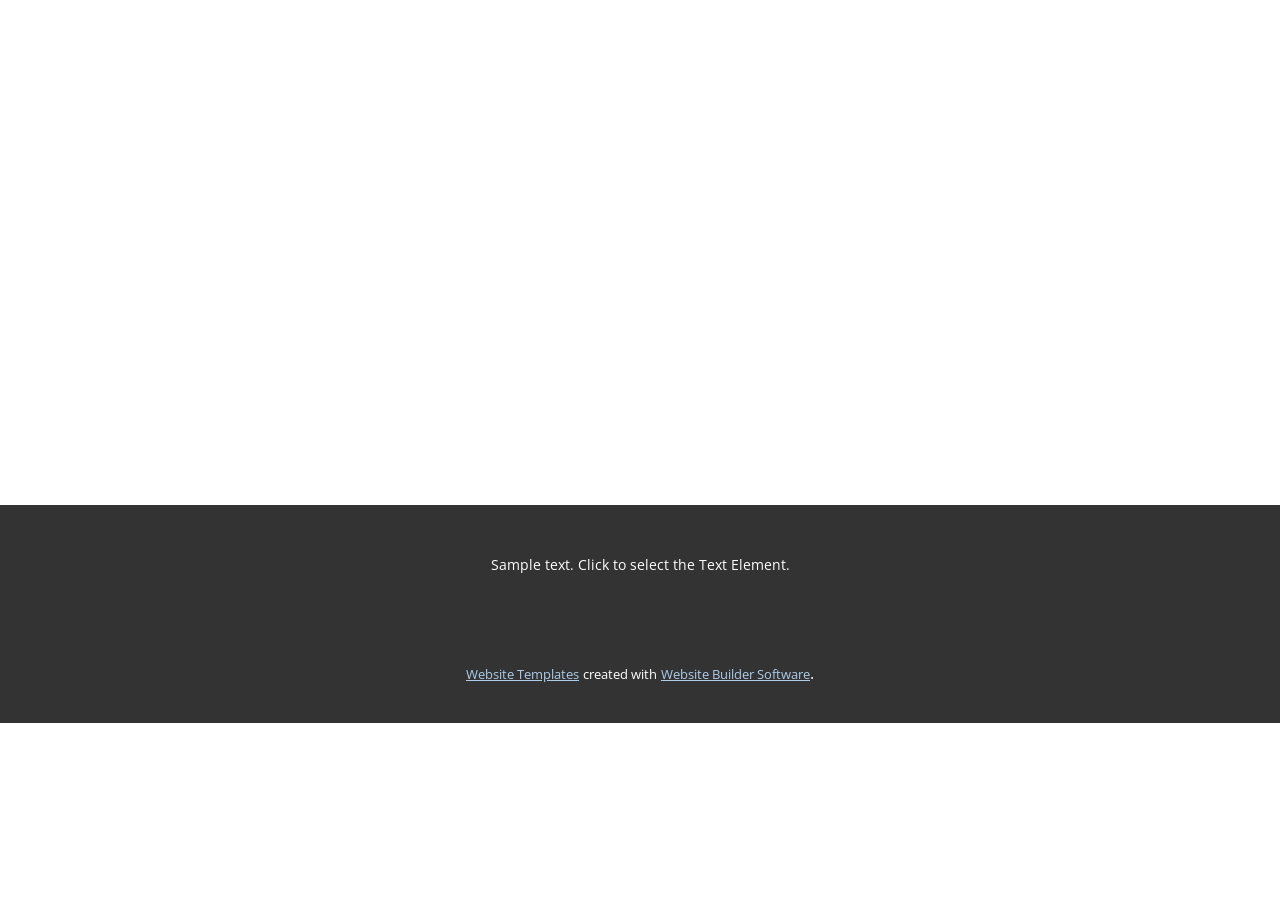
<file: About.html>
<!DOCTYPE html>
<html style="font-size: 16px;" lang="en"><head>
    <meta name="viewport" content="width=device-width, initial-scale=1.0">
    <meta charset="utf-8">
    <meta name="keywords" content="">
    <meta name="description" content="">
    <title>About</title>
    <link rel="stylesheet" href="nicepage.css" media="screen">
<link rel="stylesheet" href="About.css" media="screen">
    <script class="u-script" type="text/javascript" src="jquery.js" defer=""></script>
    <script class="u-script" type="text/javascript" src="nicepage.js" defer=""></script>
    <meta name="generator" content="Nicepage 5.4.4, nicepage.com">
    <link id="u-theme-google-font" rel="stylesheet" href="https://fonts.googleapis.com/css?family=Roboto:100,100i,300,300i,400,400i,500,500i,700,700i,900,900i|Open+Sans:300,300i,400,400i,500,500i,600,600i,700,700i,800,800i">
    
    
    <script type="application/ld+json">{
		"@context": "http://schema.org",
		"@type": "Organization",
		"name": ""
}</script>
    <meta name="theme-color" content="#478ac9">
    <meta property="og:title" content="About">
    <meta property="og:type" content="website">
  <meta data-intl-tel-input-cdn-path="intlTelInput/"></head>
  <body class="u-body u-xl-mode" data-lang="en"><header class="u-clearfix u-header u-header" id="sec-9606"><div class="u-clearfix u-sheet u-sheet-1"></div></header>
    <section class="u-clearfix u-section-1" id="sec-bb8f">
      <div class="u-clearfix u-sheet u-sheet-1"></div>
    </section>
    
    
    <footer class="u-align-center u-clearfix u-footer u-grey-80 u-footer" id="sec-23e3"><div class="u-clearfix u-sheet u-sheet-1">
        <p class="u-small-text u-text u-text-variant u-text-1">Sample text. Click to select the Text Element.</p>
      </div></footer>
    <section class="u-backlink u-clearfix u-grey-80">
      <a class="u-link" href="https://nicepage.com/website-templates" target="_blank">
        <span>Website Templates</span>
      </a>
      <p class="u-text">
        <span>created with</span>
      </p>
      <a class="u-link" href="" target="_blank">
        <span>Website Builder Software</span>
      </a>. 
    </section>
  
</body></html>
</file>
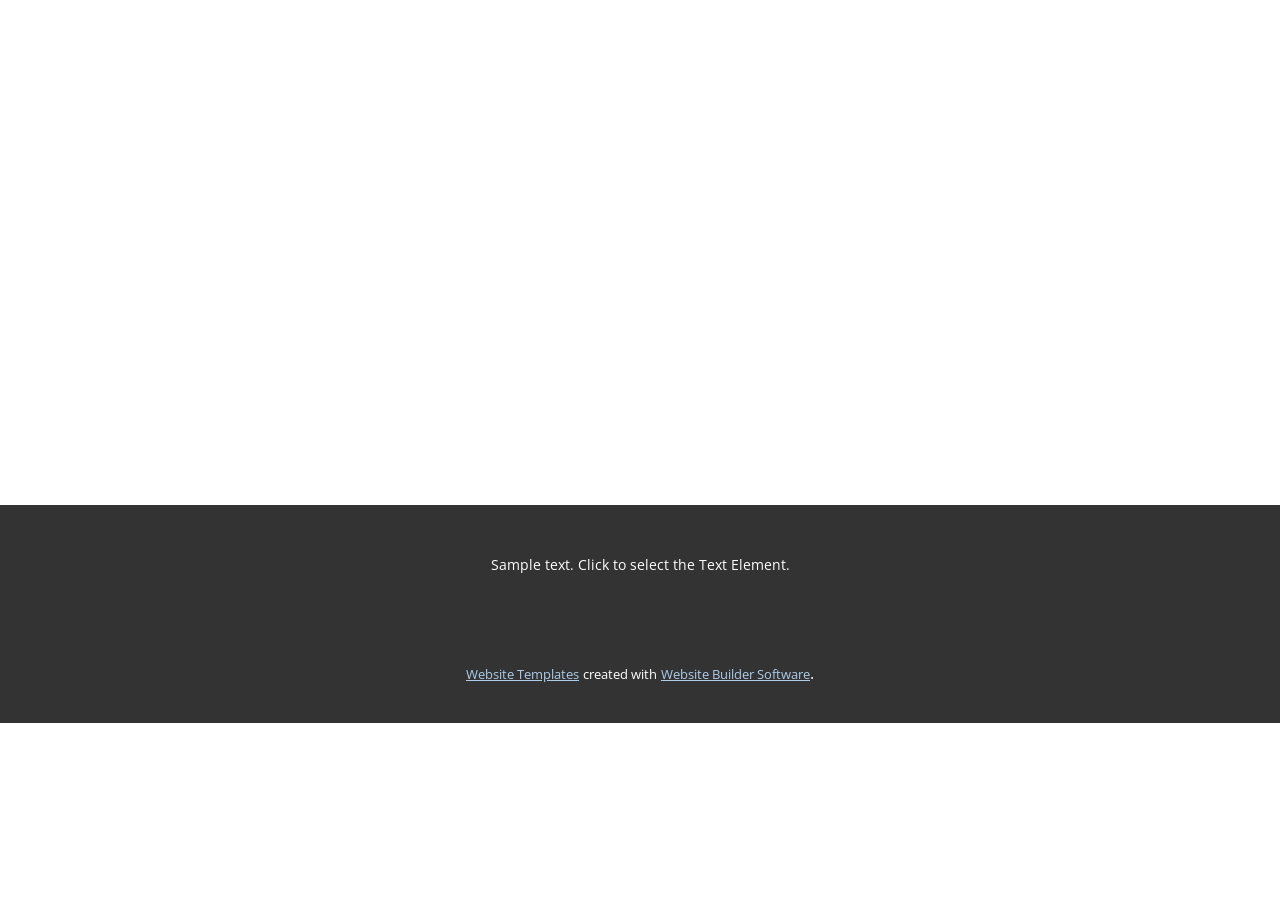
<file: Contact.html>
<!DOCTYPE html>
<html style="font-size: 16px;" lang="en"><head>
    <meta name="viewport" content="width=device-width, initial-scale=1.0">
    <meta charset="utf-8">
    <meta name="keywords" content="">
    <meta name="description" content="">
    <title>Contact</title>
    <link rel="stylesheet" href="nicepage.css" media="screen">
<link rel="stylesheet" href="Contact.css" media="screen">
    <script class="u-script" type="text/javascript" src="jquery.js" defer=""></script>
    <script class="u-script" type="text/javascript" src="nicepage.js" defer=""></script>
    <meta name="generator" content="Nicepage 5.4.4, nicepage.com">
    <link id="u-theme-google-font" rel="stylesheet" href="https://fonts.googleapis.com/css?family=Roboto:100,100i,300,300i,400,400i,500,500i,700,700i,900,900i|Open+Sans:300,300i,400,400i,500,500i,600,600i,700,700i,800,800i">
    
    
    <script type="application/ld+json">{
		"@context": "http://schema.org",
		"@type": "Organization",
		"name": ""
}</script>
    <meta name="theme-color" content="#478ac9">
    <meta property="og:title" content="Contact">
    <meta property="og:type" content="website">
  <meta data-intl-tel-input-cdn-path="intlTelInput/"></head>
  <body class="u-body u-xl-mode" data-lang="en"><header class="u-clearfix u-header u-header" id="sec-9606"><div class="u-clearfix u-sheet u-sheet-1"></div></header>
    <section class="u-clearfix u-section-1" id="sec-2f91">
      <div class="u-clearfix u-sheet u-sheet-1"></div>
    </section>
    
    
    <footer class="u-align-center u-clearfix u-footer u-grey-80 u-footer" id="sec-23e3"><div class="u-clearfix u-sheet u-sheet-1">
        <p class="u-small-text u-text u-text-variant u-text-1">Sample text. Click to select the Text Element.</p>
      </div></footer>
    <section class="u-backlink u-clearfix u-grey-80">
      <a class="u-link" href="https://nicepage.com/website-templates" target="_blank">
        <span>Website Templates</span>
      </a>
      <p class="u-text">
        <span>created with</span>
      </p>
      <a class="u-link" href="" target="_blank">
        <span>Website Builder Software</span>
      </a>. 
    </section>
  
</body></html>
</file>
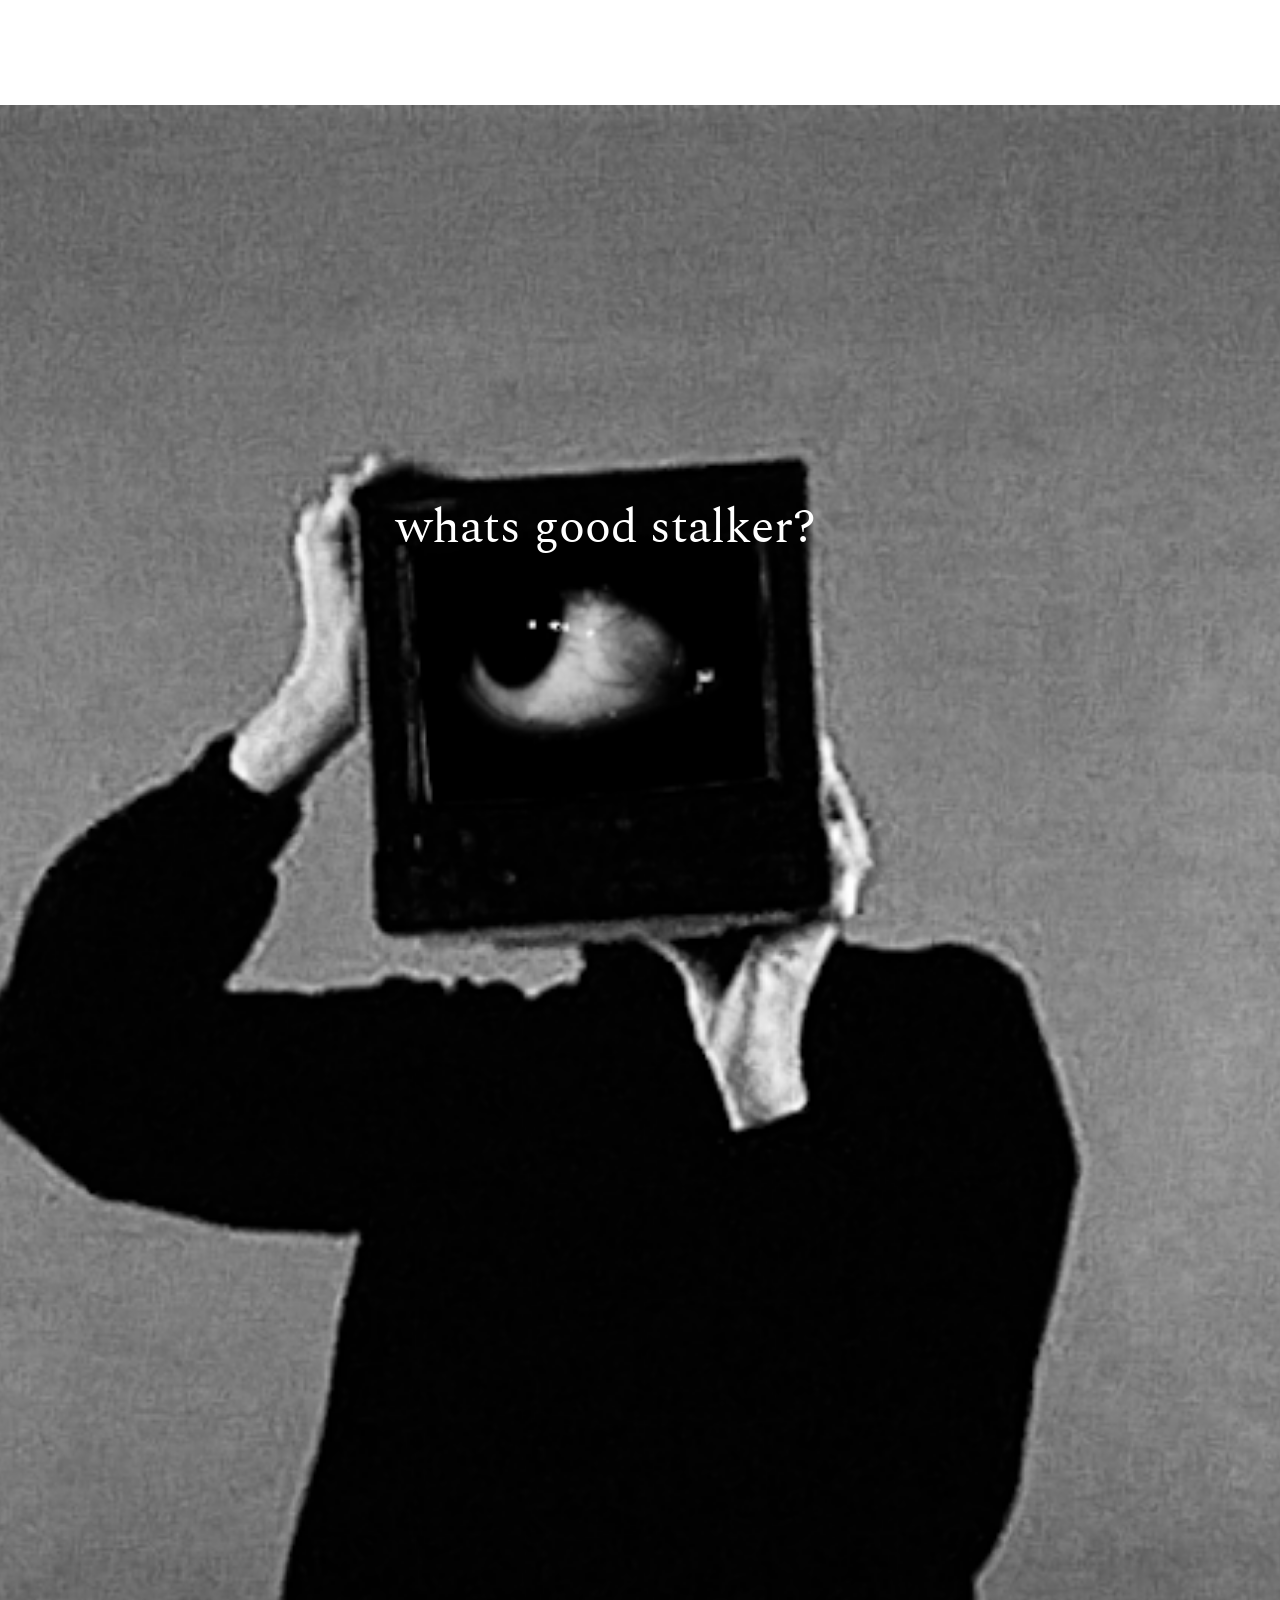
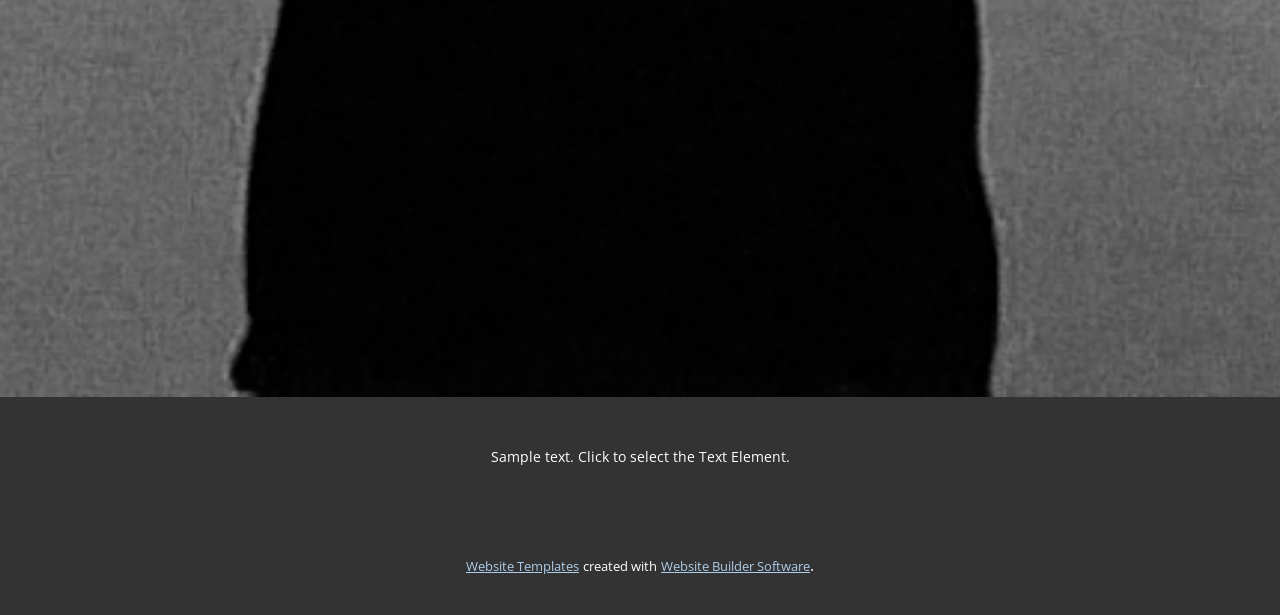
<file: Home.html>
<!DOCTYPE html>
<html style="font-size: 16px;" lang="en"><head>
    <meta name="viewport" content="width=device-width, initial-scale=1.0">
    <meta charset="utf-8">
    <meta name="keywords" content="">
    <meta name="description" content="">
    <title>Home</title>
    <link rel="stylesheet" href="nicepage.css" media="screen">
<link rel="stylesheet" href="Home.css" media="screen">
    <script class="u-script" type="text/javascript" src="jquery.js" defer=""></script>
    <script class="u-script" type="text/javascript" src="nicepage.js" defer=""></script>
    <meta name="generator" content="Nicepage 5.4.4, nicepage.com">
    <link id="u-theme-google-font" rel="stylesheet" href="https://fonts.googleapis.com/css?family=Roboto:100,100i,300,300i,400,400i,500,500i,700,700i,900,900i|Open+Sans:300,300i,400,400i,500,500i,600,600i,700,700i,800,800i">
    <link id="u-page-google-font" rel="stylesheet" href="https://fonts.googleapis.com/css?family=Spectral:200,200i,300,300i,400,400i,500,500i,600,600i,700,700i,800,800i">
    
    
    <script type="application/ld+json">{
		"@context": "http://schema.org",
		"@type": "Organization",
		"name": ""
}</script>
    <meta name="theme-color" content="#478ac9">
    <meta property="og:title" content="Home">
    <meta property="og:type" content="website">
  <meta data-intl-tel-input-cdn-path="intlTelInput/"></head>
  <body class="u-body u-xl-mode" data-lang="en"><header class="u-clearfix u-header u-header" id="sec-9606"><div class="u-clearfix u-sheet u-sheet-1"></div></header>
    <section class="u-clearfix u-image u-section-1" id="sec-c245" data-image-width="500" data-image-height="636">
      <div class="u-clearfix u-sheet u-sheet-1">
        <p class="u-custom-font u-text u-text-white u-text-1">whats good stalker?</p>
      </div>
    </section>
    
    
    <footer class="u-align-center u-clearfix u-footer u-grey-80 u-footer" id="sec-23e3"><div class="u-clearfix u-sheet u-sheet-1">
        <p class="u-small-text u-text u-text-variant u-text-1">Sample text. Click to select the Text Element.</p>
      </div></footer>
    <section class="u-backlink u-clearfix u-grey-80">
      <a class="u-link" href="https://nicepage.com/website-templates" target="_blank">
        <span>Website Templates</span>
      </a>
      <p class="u-text">
        <span>created with</span>
      </p>
      <a class="u-link" href="" target="_blank">
        <span>Website Builder Software</span>
      </a>. 
    </section>
  
</body></html>
</file>
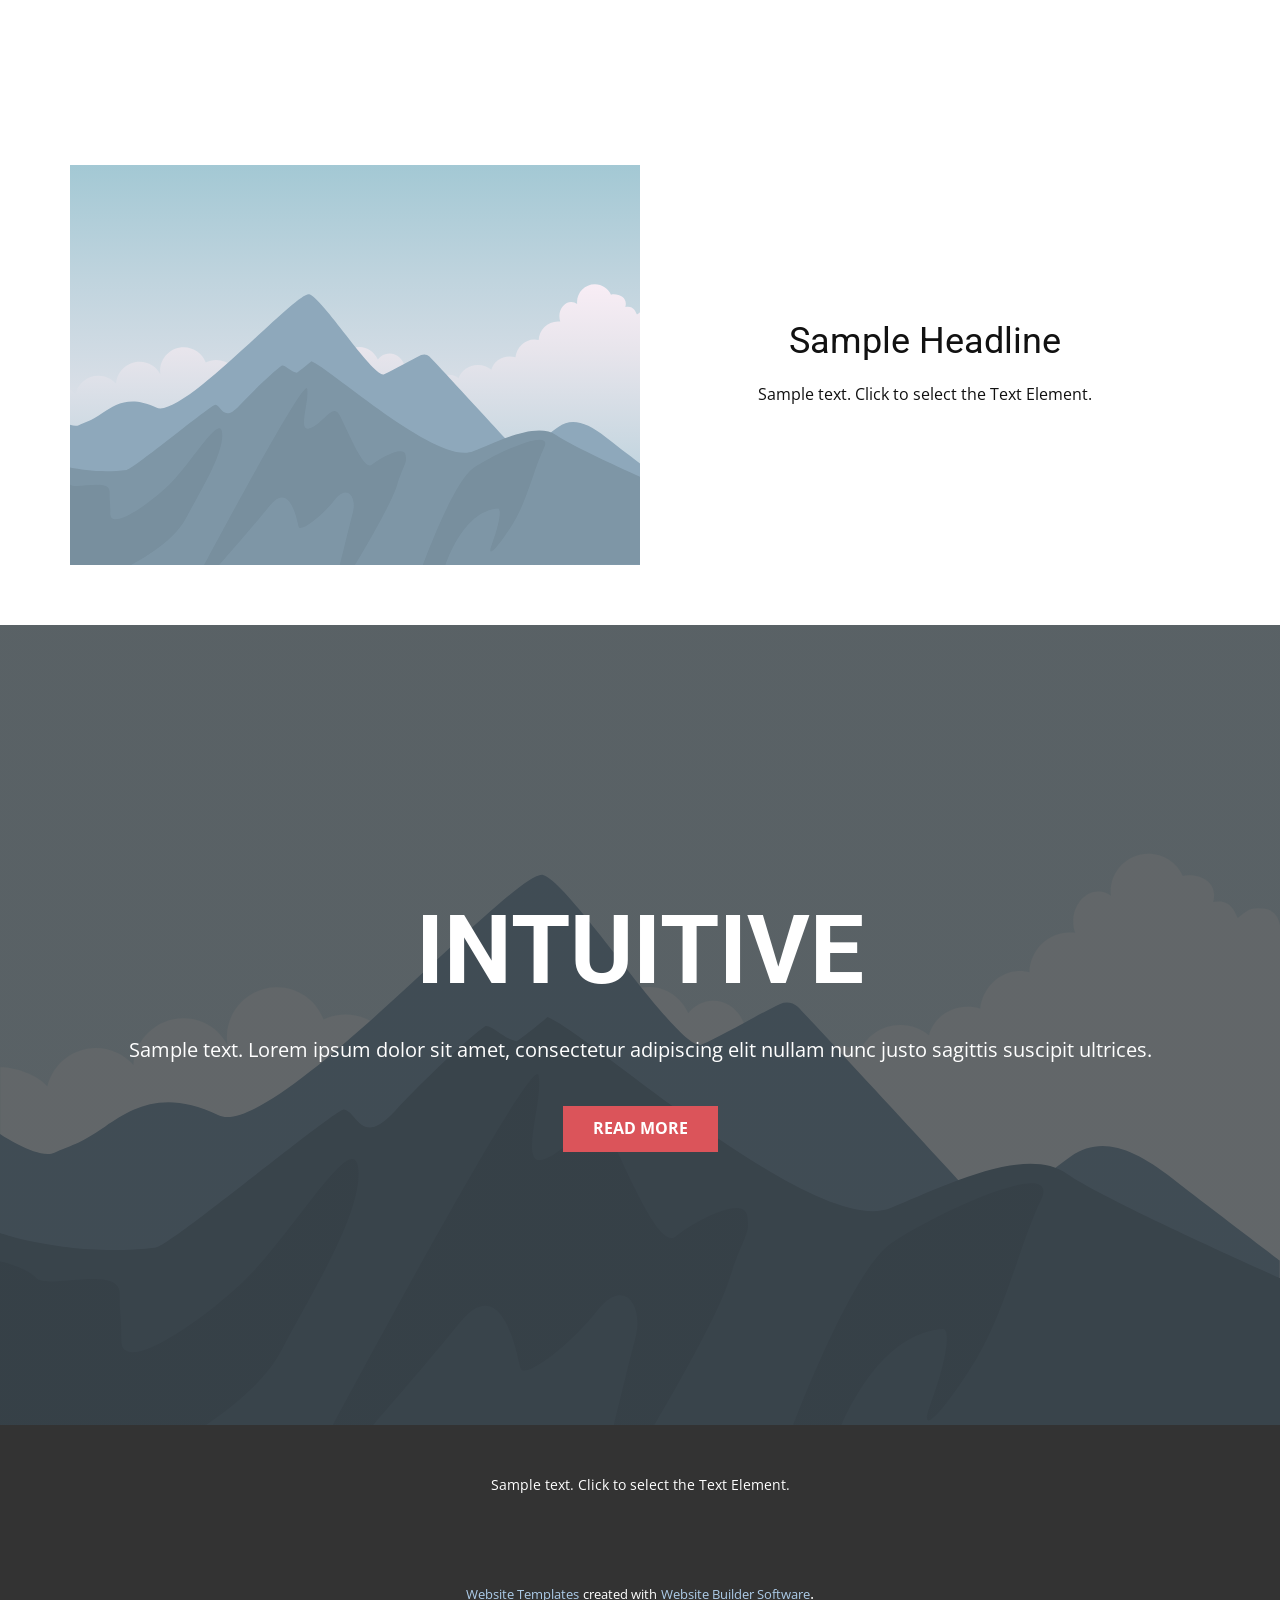
<file: Page-1.html>
<!DOCTYPE html>
<html style="font-size: 16px;" lang="en"><head>
    <meta name="viewport" content="width=device-width, initial-scale=1.0">
    <meta charset="utf-8">
    <meta name="keywords" content="INTUITIVE">
    <meta name="description" content="">
    <title>Page 1</title>
    <link rel="stylesheet" href="nicepage.css" media="screen">
<link rel="stylesheet" href="Page-1.css" media="screen">
    <script class="u-script" type="text/javascript" src="jquery.js" defer=""></script>
    <script class="u-script" type="text/javascript" src="nicepage.js" defer=""></script>
    <meta name="generator" content="Nicepage 5.4.4, nicepage.com">
    <link id="u-theme-google-font" rel="stylesheet" href="https://fonts.googleapis.com/css?family=Roboto:100,100i,300,300i,400,400i,500,500i,700,700i,900,900i|Open+Sans:300,300i,400,400i,500,500i,600,600i,700,700i,800,800i">
    
    
    
    <script type="application/ld+json">{
		"@context": "http://schema.org",
		"@type": "Organization",
		"name": ""
}</script>
    <meta name="theme-color" content="#478ac9">
    <meta property="og:title" content="Page 1">
    <meta property="og:type" content="website">
  <meta data-intl-tel-input-cdn-path="intlTelInput/"></head>
  <body class="u-body u-xl-mode" data-lang="en"><header class="u-clearfix u-header u-header" id="sec-9606"><div class="u-clearfix u-sheet u-sheet-1"></div></header>
    <section class="u-clearfix u-section-1" id="sec-5471">
      <div class="u-clearfix u-sheet u-sheet-1">
        <div class="u-clearfix u-expanded-width u-layout-wrap u-layout-wrap-1">
          <div class="u-layout">
            <div class="u-layout-row">
              <div class="u-container-style u-image u-layout-cell u-size-30 u-image-1" data-image-width="400" data-image-height="265">
                <div class="u-container-layout u-container-layout-1"></div>
              </div>
              <div class="u-container-align-center u-container-style u-layout-cell u-size-30 u-layout-cell-2">
                <div class="u-container-layout u-valign-middle u-container-layout-2">
                  <h2 class="u-align-center u-text u-text-default u-text-1">Sample Headline</h2>
                  <p class="u-align-center u-text u-text-default u-text-2">Sample text. Click to select the Text Element.</p>
                </div>
              </div>
            </div>
          </div>
        </div>
      </div>
    </section>
    <section class="u-align-center u-clearfix u-image u-shading u-section-2" src="" data-image-width="256" data-image-height="256" id="sec-cfc6">
      <div class="u-clearfix u-sheet u-valign-middle u-sheet-1">
        <h1 class="u-text u-text-default u-title u-text-1">INTUITIVE</h1>
        <p class="u-large-text u-text u-text-default u-text-variant u-text-2">Sample text. Lorem ipsum dolor sit amet, consectetur adipiscing elit nullam nunc justo sagittis suscipit ultrices.</p>
        <a href="#" class="u-btn u-button-style u-palette-2-base u-btn-1">Read More</a>
      </div>
    </section>
    
    
    <footer class="u-align-center u-clearfix u-footer u-grey-80 u-footer" id="sec-23e3"><div class="u-clearfix u-sheet u-sheet-1">
        <p class="u-small-text u-text u-text-variant u-text-1">Sample text. Click to select the Text Element.</p>
      </div></footer>
    <section class="u-backlink u-clearfix u-grey-80">
      <a class="u-link" href="https://nicepage.com/website-templates" target="_blank">
        <span>Website Templates</span>
      </a>
      <p class="u-text">
        <span>created with</span>
      </p>
      <a class="u-link" href="" target="_blank">
        <span>Website Builder Software</span>
      </a>. 
    </section>
  
</body></html>
</file>
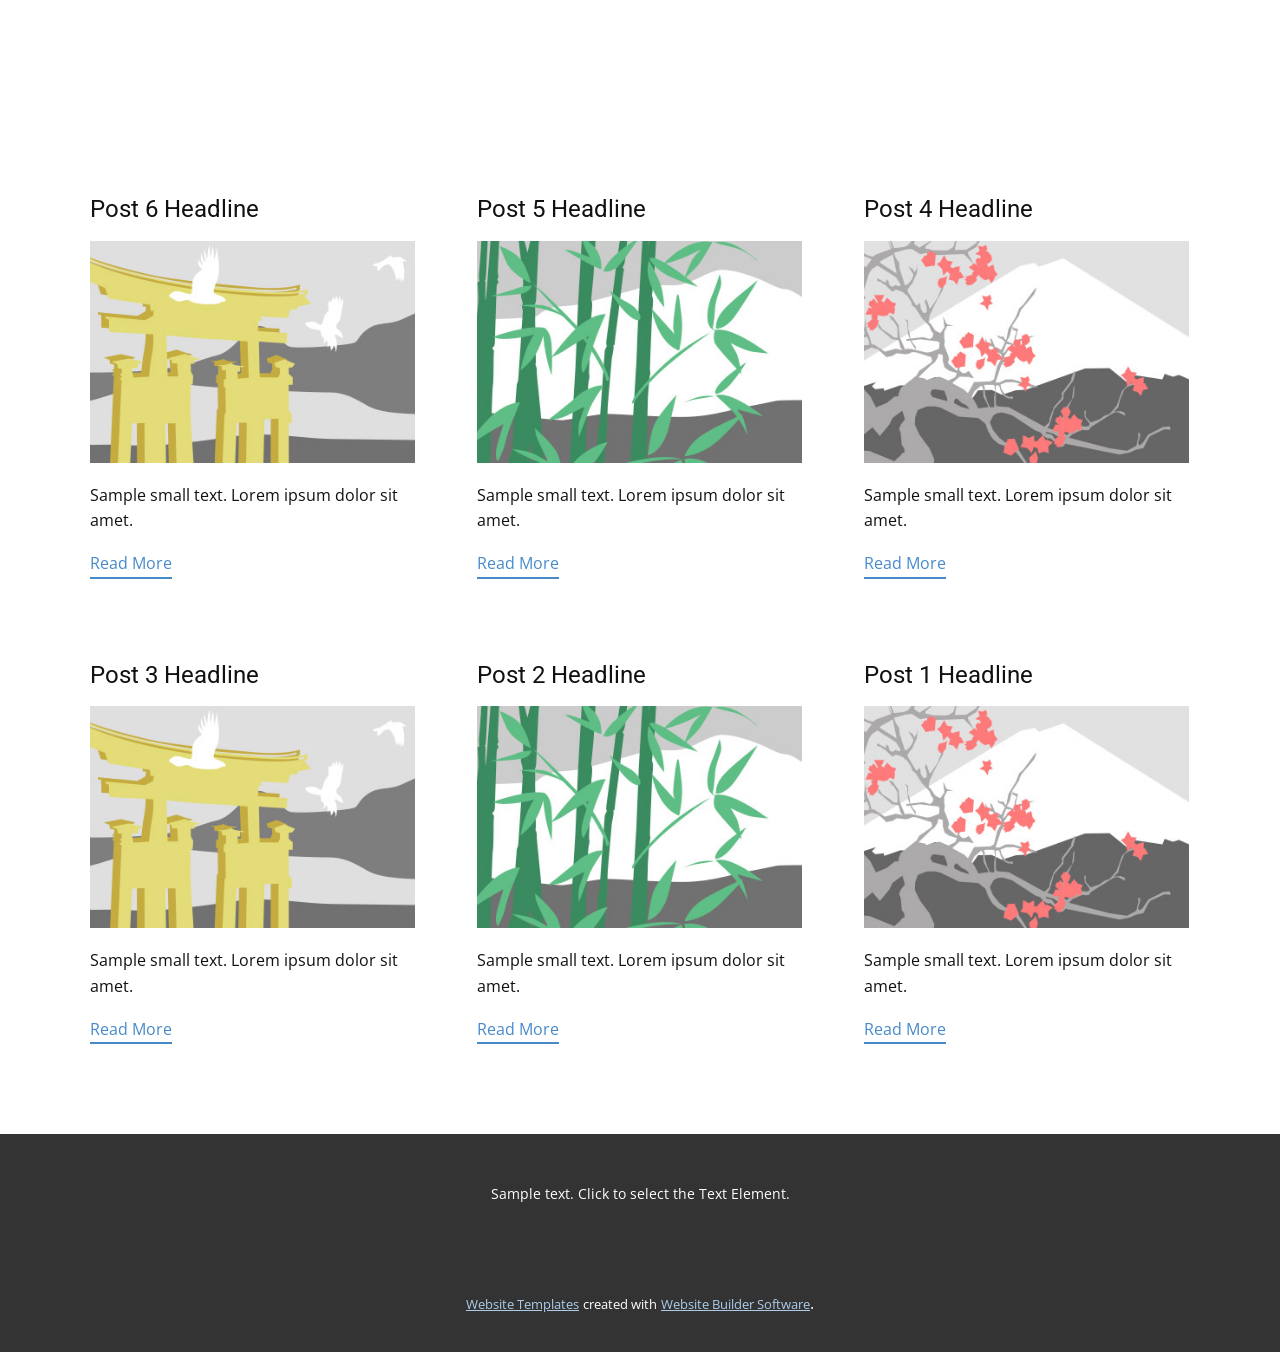
<file: blog/blog.html>
<!DOCTYPE html>
<html style="font-size: 16px;" lang="en"><head>
    <meta name="viewport" content="width=device-width, initial-scale=1.0">
    <meta charset="utf-8">
    <meta name="keywords" content="">
    <meta name="description" content="">
    <title>Blog Template</title>
    <link rel="stylesheet" href="../nicepage.css" media="screen">
<link rel="stylesheet" href="../Blog-Template.css" media="screen">
    <script class="u-script" type="text/javascript" src="../jquery.js" defer=""></script>
    <script class="u-script" type="text/javascript" src="../nicepage.js" defer=""></script>
    <meta name="generator" content="Nicepage 5.4.4, nicepage.com">
    <link id="u-theme-google-font" rel="stylesheet" href="https://fonts.googleapis.com/css?family=Roboto:100,100i,300,300i,400,400i,500,500i,700,700i,900,900i|Open+Sans:300,300i,400,400i,500,500i,600,600i,700,700i,800,800i">
    
    
    <script type="application/ld+json">{
		"@context": "http://schema.org",
		"@type": "Organization",
		"name": ""
}</script>
    <meta name="theme-color" content="#478ac9">
  <meta data-intl-tel-input-cdn-path="intlTelInput/"></head>
  <body class="u-body u-xl-mode" data-lang="en"><header class="u-clearfix u-header u-header" id="sec-9606"><div class="u-clearfix u-sheet u-sheet-1"></div></header>
    <section class="u-clearfix u-section-1" id="sec-ea0f">
      <div class="u-clearfix u-sheet u-valign-middle u-sheet-1"><!--blog--><!--blog_options_json--><!--{"type":"Recent","source":"","tags":"","count":""}--><!--/blog_options_json-->
        <div class="u-blog u-expanded-width u-repeater u-repeater-1"><!--blog_post-->
          <div class="u-blog-post u-container-style u-repeater-item u-white u-repeater-item-1">
            <div class="u-container-layout u-similar-container u-valign-top u-container-layout-1"><!--blog_post_header-->
              <h4 class="u-blog-control u-text u-text-1">
                <a class="u-post-header-link" href="../blog/post-5.html">Post 6 Headline</a>
              </h4><!--/blog_post_header--><!--blog_post_image-->
              <a class="u-post-header-link" href="../blog/post-5.html"><img alt="" class="u-blog-control u-expanded-width u-image u-image-default u-image-1" src="../images/8ad73f3c.jpeg"></a><!--/blog_post_image--><!--blog_post_content-->
              <div class="u-blog-control u-post-content u-text u-text-2 fr-view">Sample small text. Lorem ipsum dolor sit amet.</div><!--/blog_post_content--><!--blog_post_readmore-->
              <a href="../blog/post-5.html" class="u-blog-control u-border-2 u-border-palette-1-base u-btn u-btn-rectangle u-button-style u-none u-btn-1"><!--blog_post_readmore_content--><!--options_json--><!--{"content":"","defaultValue":"Read More"}--><!--/options_json-->Read More<!--/blog_post_readmore_content--></a><!--/blog_post_readmore-->
            </div>
          </div><div class="u-blog-post u-container-style u-repeater-item u-video-cover u-white">
            <div class="u-container-layout u-similar-container u-valign-top u-container-layout-2"><!--blog_post_header-->
              <h4 class="u-blog-control u-text u-text-3">
                <a class="u-post-header-link" href="../blog/post-4.html">Post 5 Headline</a>
              </h4><!--/blog_post_header--><!--blog_post_image-->
              <a class="u-post-header-link" href="../blog/post-4.html"><img alt="" class="u-blog-control u-expanded-width u-image u-image-default u-image-2" src="../images/68f64b9d.jpeg"></a><!--/blog_post_image--><!--blog_post_content-->
              <div class="u-blog-control u-post-content u-text u-text-4 fr-view">Sample small text. Lorem ipsum dolor sit amet.</div><!--/blog_post_content--><!--blog_post_readmore-->
              <a href="../blog/post-4.html" class="u-blog-control u-border-2 u-border-palette-1-base u-btn u-btn-rectangle u-button-style u-none u-btn-2"><!--blog_post_readmore_content--><!--options_json--><!--{"content":"","defaultValue":"Read More"}--><!--/options_json-->Read More<!--/blog_post_readmore_content--></a><!--/blog_post_readmore-->
            </div>
          </div><div class="u-blog-post u-container-style u-repeater-item u-video-cover u-white">
            <div class="u-container-layout u-similar-container u-valign-top u-container-layout-3"><!--blog_post_header-->
              <h4 class="u-blog-control u-text u-text-5">
                <a class="u-post-header-link" href="../blog/post-3.html">Post 4 Headline</a>
              </h4><!--/blog_post_header--><!--blog_post_image-->
              <a class="u-post-header-link" href="../blog/post-3.html"><img alt="" class="u-blog-control u-expanded-width u-image u-image-default u-image-3" src="../images/0fd3416c.jpeg"></a><!--/blog_post_image--><!--blog_post_content-->
              <div class="u-blog-control u-post-content u-text u-text-6 fr-view">Sample small text. Lorem ipsum dolor sit amet.</div><!--/blog_post_content--><!--blog_post_readmore-->
              <a href="../blog/post-3.html" class="u-blog-control u-border-2 u-border-palette-1-base u-btn u-btn-rectangle u-button-style u-none u-btn-3"><!--blog_post_readmore_content--><!--options_json--><!--{"content":"","defaultValue":"Read More"}--><!--/options_json-->Read More<!--/blog_post_readmore_content--></a><!--/blog_post_readmore-->
            </div>
          </div><div class="u-blog-post u-container-style u-repeater-item u-white u-repeater-item-1">
            <div class="u-container-layout u-similar-container u-valign-top u-container-layout-1"><!--blog_post_header-->
              <h4 class="u-blog-control u-text u-text-1">
                <a class="u-post-header-link" href="../blog/post-2.html">Post 3 Headline</a>
              </h4><!--/blog_post_header--><!--blog_post_image-->
              <a class="u-post-header-link" href="../blog/post-2.html"><img alt="" class="u-blog-control u-expanded-width u-image u-image-default u-image-1" src="../images/8ad73f3c.jpeg"></a><!--/blog_post_image--><!--blog_post_content-->
              <div class="u-blog-control u-post-content u-text u-text-2 fr-view">Sample small text. Lorem ipsum dolor sit amet.</div><!--/blog_post_content--><!--blog_post_readmore-->
              <a href="../blog/post-2.html" class="u-blog-control u-border-2 u-border-palette-1-base u-btn u-btn-rectangle u-button-style u-none u-btn-1"><!--blog_post_readmore_content--><!--options_json--><!--{"content":"","defaultValue":"Read More"}--><!--/options_json-->Read More<!--/blog_post_readmore_content--></a><!--/blog_post_readmore-->
            </div>
          </div><div class="u-blog-post u-container-style u-repeater-item u-video-cover u-white">
            <div class="u-container-layout u-similar-container u-valign-top u-container-layout-2"><!--blog_post_header-->
              <h4 class="u-blog-control u-text u-text-3">
                <a class="u-post-header-link" href="../blog/post-1.html">Post 2 Headline</a>
              </h4><!--/blog_post_header--><!--blog_post_image-->
              <a class="u-post-header-link" href="../blog/post-1.html"><img alt="" class="u-blog-control u-expanded-width u-image u-image-default u-image-2" src="../images/68f64b9d.jpeg"></a><!--/blog_post_image--><!--blog_post_content-->
              <div class="u-blog-control u-post-content u-text u-text-4 fr-view">Sample small text. Lorem ipsum dolor sit amet.</div><!--/blog_post_content--><!--blog_post_readmore-->
              <a href="../blog/post-1.html" class="u-blog-control u-border-2 u-border-palette-1-base u-btn u-btn-rectangle u-button-style u-none u-btn-2"><!--blog_post_readmore_content--><!--options_json--><!--{"content":"","defaultValue":"Read More"}--><!--/options_json-->Read More<!--/blog_post_readmore_content--></a><!--/blog_post_readmore-->
            </div>
          </div><div class="u-blog-post u-container-style u-repeater-item u-video-cover u-white">
            <div class="u-container-layout u-similar-container u-valign-top u-container-layout-3"><!--blog_post_header-->
              <h4 class="u-blog-control u-text u-text-5">
                <a class="u-post-header-link" href="../blog/post.html">Post 1 Headline</a>
              </h4><!--/blog_post_header--><!--blog_post_image-->
              <a class="u-post-header-link" href="../blog/post.html"><img alt="" class="u-blog-control u-expanded-width u-image u-image-default u-image-3" src="../images/0fd3416c.jpeg"></a><!--/blog_post_image--><!--blog_post_content-->
              <div class="u-blog-control u-post-content u-text u-text-6 fr-view">Sample small text. Lorem ipsum dolor sit amet.</div><!--/blog_post_content--><!--blog_post_readmore-->
              <a href="../blog/post.html" class="u-blog-control u-border-2 u-border-palette-1-base u-btn u-btn-rectangle u-button-style u-none u-btn-3"><!--blog_post_readmore_content--><!--options_json--><!--{"content":"","defaultValue":"Read More"}--><!--/options_json-->Read More<!--/blog_post_readmore_content--></a><!--/blog_post_readmore-->
            </div>
          </div><!--/blog_post--><!--blog_post-->
          <!--/blog_post--><!--blog_post-->
          <!--/blog_post-->
        </div><!--/blog-->
      </div>
    </section>
    
    
    <footer class="u-align-center u-clearfix u-footer u-grey-80 u-footer" id="sec-23e3"><div class="u-clearfix u-sheet u-sheet-1">
        <p class="u-small-text u-text u-text-variant u-text-1">Sample text. Click to select the Text Element.</p>
      </div></footer>
    <section class="u-backlink u-clearfix u-grey-80">
      <a class="u-link" href="https://nicepage.com/website-templates" target="_blank">
        <span>Website Templates</span>
      </a>
      <p class="u-text">
        <span>created with</span>
      </p>
      <a class="u-link" href="" target="_blank">
        <span>Website Builder Software</span>
      </a>. 
    </section>
  
</body></html>
</file>
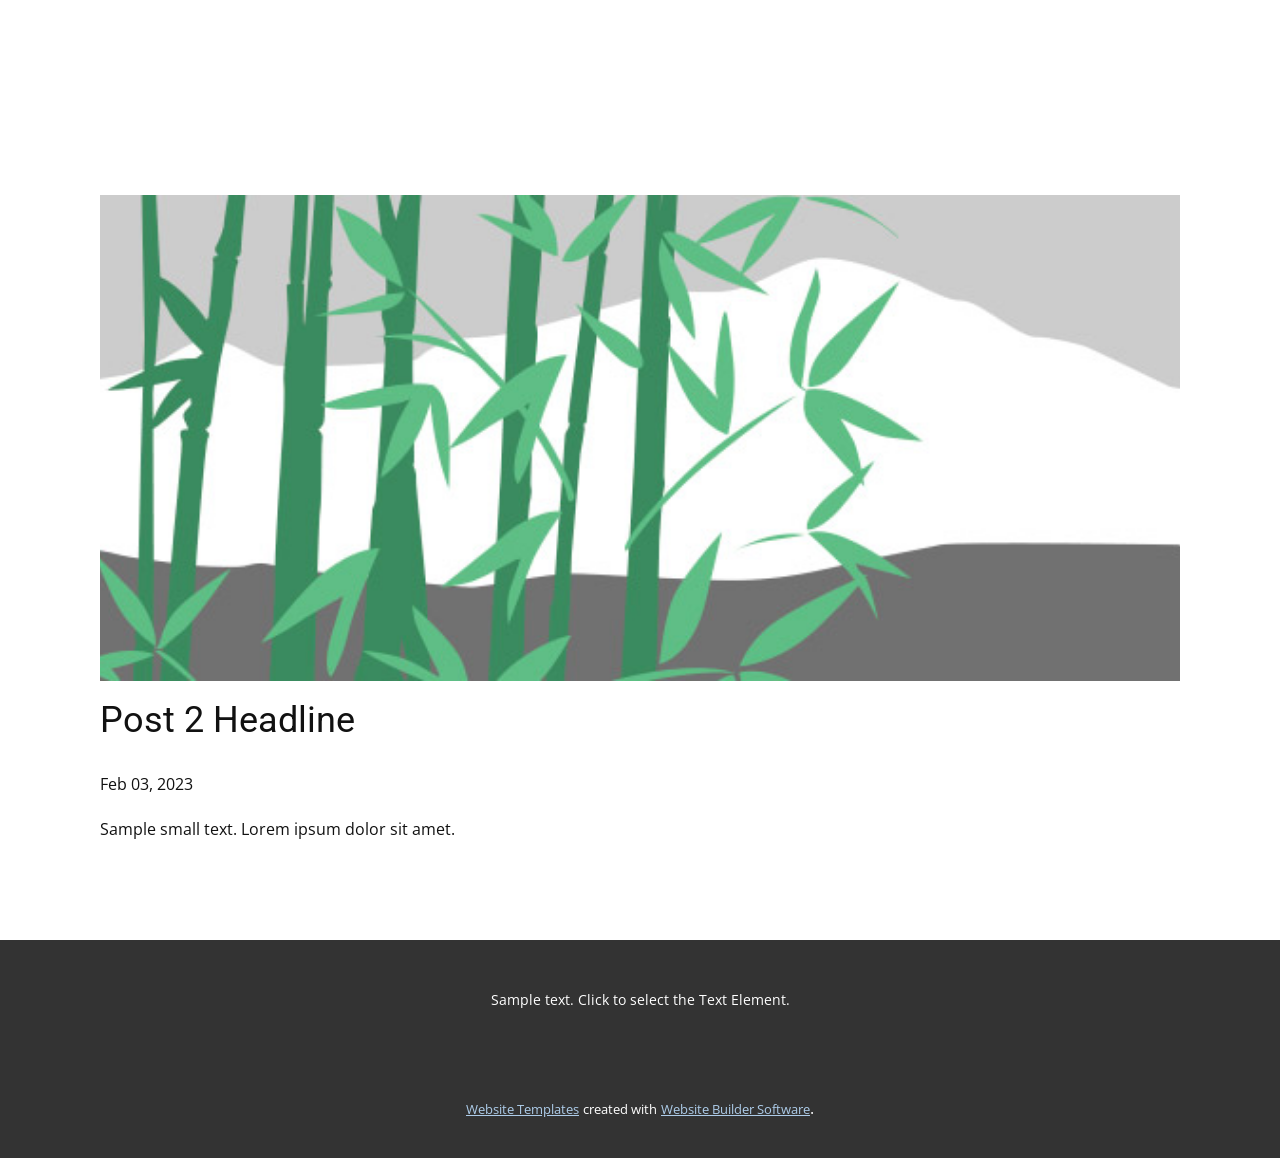
<file: blog/post-1.html>
<!DOCTYPE html>
<html style="font-size: 16px;" lang="en"><head>
    <meta name="viewport" content="width=device-width, initial-scale=1.0">
    <meta charset="utf-8">
    <meta name="keywords" content="Post 1 Headline">
    <meta name="description" content="">
    <title>Post 2 Headline</title>
    <link rel="stylesheet" href="../nicepage.css" media="screen">
<link rel="stylesheet" href="../Post-Template.css" media="screen">
    <script class="u-script" type="text/javascript" src="../jquery.js" defer=""></script>
    <script class="u-script" type="text/javascript" src="../nicepage.js" defer=""></script>
    <meta name="generator" content="Nicepage 5.4.4, nicepage.com">
    <link id="u-theme-google-font" rel="stylesheet" href="https://fonts.googleapis.com/css?family=Roboto:100,100i,300,300i,400,400i,500,500i,700,700i,900,900i|Open+Sans:300,300i,400,400i,500,500i,600,600i,700,700i,800,800i">
    
    
    <script type="application/ld+json">{
		"@context": "http://schema.org",
		"@type": "Organization",
		"name": ""
}</script>
    <meta name="theme-color" content="#478ac9">
  <meta data-intl-tel-input-cdn-path="intlTelInput/"></head>
  <body class="u-body u-xl-mode" data-lang="en"><header class="u-clearfix u-header u-header" id="sec-9606"><div class="u-clearfix u-sheet u-sheet-1"></div></header>
    <section class="u-align-center u-clearfix u-section-1" id="sec-3d50">
      <div class="u-clearfix u-sheet u-valign-middle-md u-valign-middle-sm u-valign-middle-xs u-sheet-1"><!--post_details--><!--post_details_options_json--><!--{"source":""}--><!--/post_details_options_json--><!--blog_post-->
        <div class="u-container-style u-expanded-width u-post-details u-post-details-1">
          <div class="u-container-layout u-valign-middle u-container-layout-1"><!--blog_post_image-->
            <img alt="" class="u-blog-control u-expanded-width u-image u-image-default u-image-1" src="../images/68f64b9d.jpeg"><!--/blog_post_image--><!--blog_post_header-->
            <h2 class="u-blog-control u-text u-text-1">Post 2 Headline</h2><!--/blog_post_header--><!--blog_post_metadata-->
            <div class="u-blog-control u-metadata u-metadata-1"><!--blog_post_metadata_date-->
              <span class="u-meta-date u-meta-icon">Feb 03, 2023</span><!--/blog_post_metadata_date--><!--blog_post_metadata_category-->
              <!--/blog_post_metadata_category--><!--blog_post_metadata_comments-->
              <!--/blog_post_metadata_comments-->
            </div><!--/blog_post_metadata--><!--blog_post_content-->
            <div class="u-align-justify u-blog-control u-post-content u-text u-text-2 fr-view">
  Sample small text. Lorem ipsum dolor sit amet.
  </div><!--/blog_post_content-->
          </div>
        </div><!--/blog_post--><!--/post_details-->
      </div>
    </section>
    
    
    <footer class="u-align-center u-clearfix u-footer u-grey-80 u-footer" id="sec-23e3"><div class="u-clearfix u-sheet u-sheet-1">
        <p class="u-small-text u-text u-text-variant u-text-1">Sample text. Click to select the Text Element.</p>
      </div></footer>
    <section class="u-backlink u-clearfix u-grey-80">
      <a class="u-link" href="https://nicepage.com/website-templates" target="_blank">
        <span>Website Templates</span>
      </a>
      <p class="u-text">
        <span>created with</span>
      </p>
      <a class="u-link" href="" target="_blank">
        <span>Website Builder Software</span>
      </a>. 
    </section>
  
</body></html>
</file>
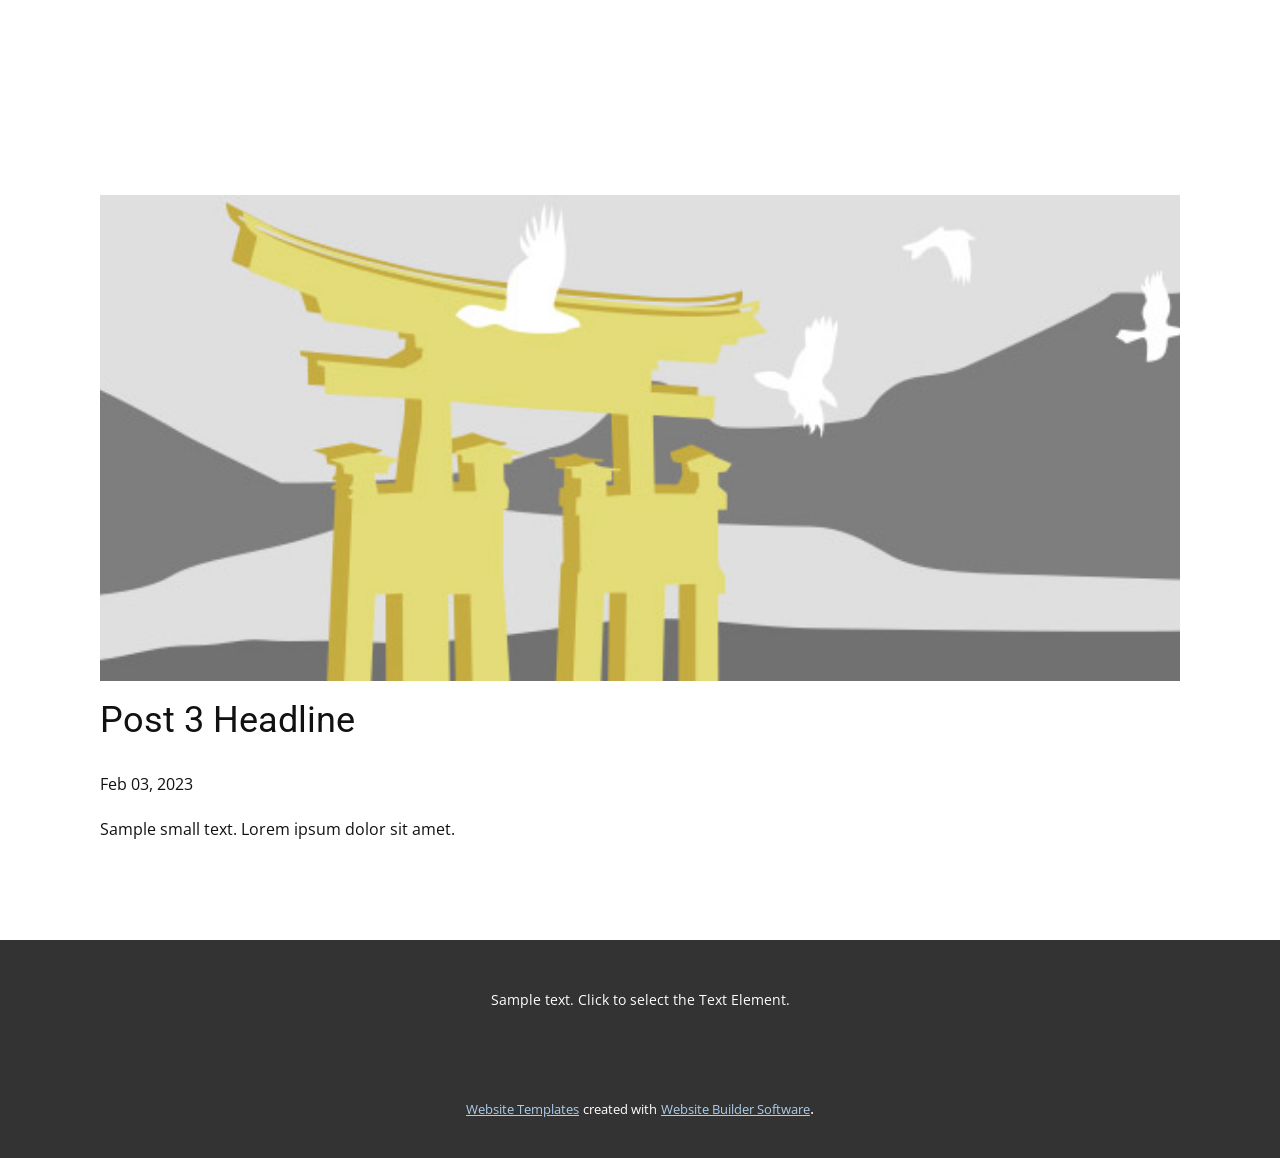
<file: blog/post-2.html>
<!DOCTYPE html>
<html style="font-size: 16px;" lang="en"><head>
    <meta name="viewport" content="width=device-width, initial-scale=1.0">
    <meta charset="utf-8">
    <meta name="keywords" content="Post 1 Headline">
    <meta name="description" content="">
    <title>Post 3 Headline</title>
    <link rel="stylesheet" href="../nicepage.css" media="screen">
<link rel="stylesheet" href="../Post-Template.css" media="screen">
    <script class="u-script" type="text/javascript" src="../jquery.js" defer=""></script>
    <script class="u-script" type="text/javascript" src="../nicepage.js" defer=""></script>
    <meta name="generator" content="Nicepage 5.4.4, nicepage.com">
    <link id="u-theme-google-font" rel="stylesheet" href="https://fonts.googleapis.com/css?family=Roboto:100,100i,300,300i,400,400i,500,500i,700,700i,900,900i|Open+Sans:300,300i,400,400i,500,500i,600,600i,700,700i,800,800i">
    
    
    <script type="application/ld+json">{
		"@context": "http://schema.org",
		"@type": "Organization",
		"name": ""
}</script>
    <meta name="theme-color" content="#478ac9">
  <meta data-intl-tel-input-cdn-path="intlTelInput/"></head>
  <body class="u-body u-xl-mode" data-lang="en"><header class="u-clearfix u-header u-header" id="sec-9606"><div class="u-clearfix u-sheet u-sheet-1"></div></header>
    <section class="u-align-center u-clearfix u-section-1" id="sec-3d50">
      <div class="u-clearfix u-sheet u-valign-middle-md u-valign-middle-sm u-valign-middle-xs u-sheet-1"><!--post_details--><!--post_details_options_json--><!--{"source":""}--><!--/post_details_options_json--><!--blog_post-->
        <div class="u-container-style u-expanded-width u-post-details u-post-details-1">
          <div class="u-container-layout u-valign-middle u-container-layout-1"><!--blog_post_image-->
            <img alt="" class="u-blog-control u-expanded-width u-image u-image-default u-image-1" src="../images/8ad73f3c.jpeg"><!--/blog_post_image--><!--blog_post_header-->
            <h2 class="u-blog-control u-text u-text-1">Post 3 Headline</h2><!--/blog_post_header--><!--blog_post_metadata-->
            <div class="u-blog-control u-metadata u-metadata-1"><!--blog_post_metadata_date-->
              <span class="u-meta-date u-meta-icon">Feb 03, 2023</span><!--/blog_post_metadata_date--><!--blog_post_metadata_category-->
              <!--/blog_post_metadata_category--><!--blog_post_metadata_comments-->
              <!--/blog_post_metadata_comments-->
            </div><!--/blog_post_metadata--><!--blog_post_content-->
            <div class="u-align-justify u-blog-control u-post-content u-text u-text-2 fr-view">
  Sample small text. Lorem ipsum dolor sit amet.
  </div><!--/blog_post_content-->
          </div>
        </div><!--/blog_post--><!--/post_details-->
      </div>
    </section>
    
    
    <footer class="u-align-center u-clearfix u-footer u-grey-80 u-footer" id="sec-23e3"><div class="u-clearfix u-sheet u-sheet-1">
        <p class="u-small-text u-text u-text-variant u-text-1">Sample text. Click to select the Text Element.</p>
      </div></footer>
    <section class="u-backlink u-clearfix u-grey-80">
      <a class="u-link" href="https://nicepage.com/website-templates" target="_blank">
        <span>Website Templates</span>
      </a>
      <p class="u-text">
        <span>created with</span>
      </p>
      <a class="u-link" href="" target="_blank">
        <span>Website Builder Software</span>
      </a>. 
    </section>
  
</body></html>
</file>
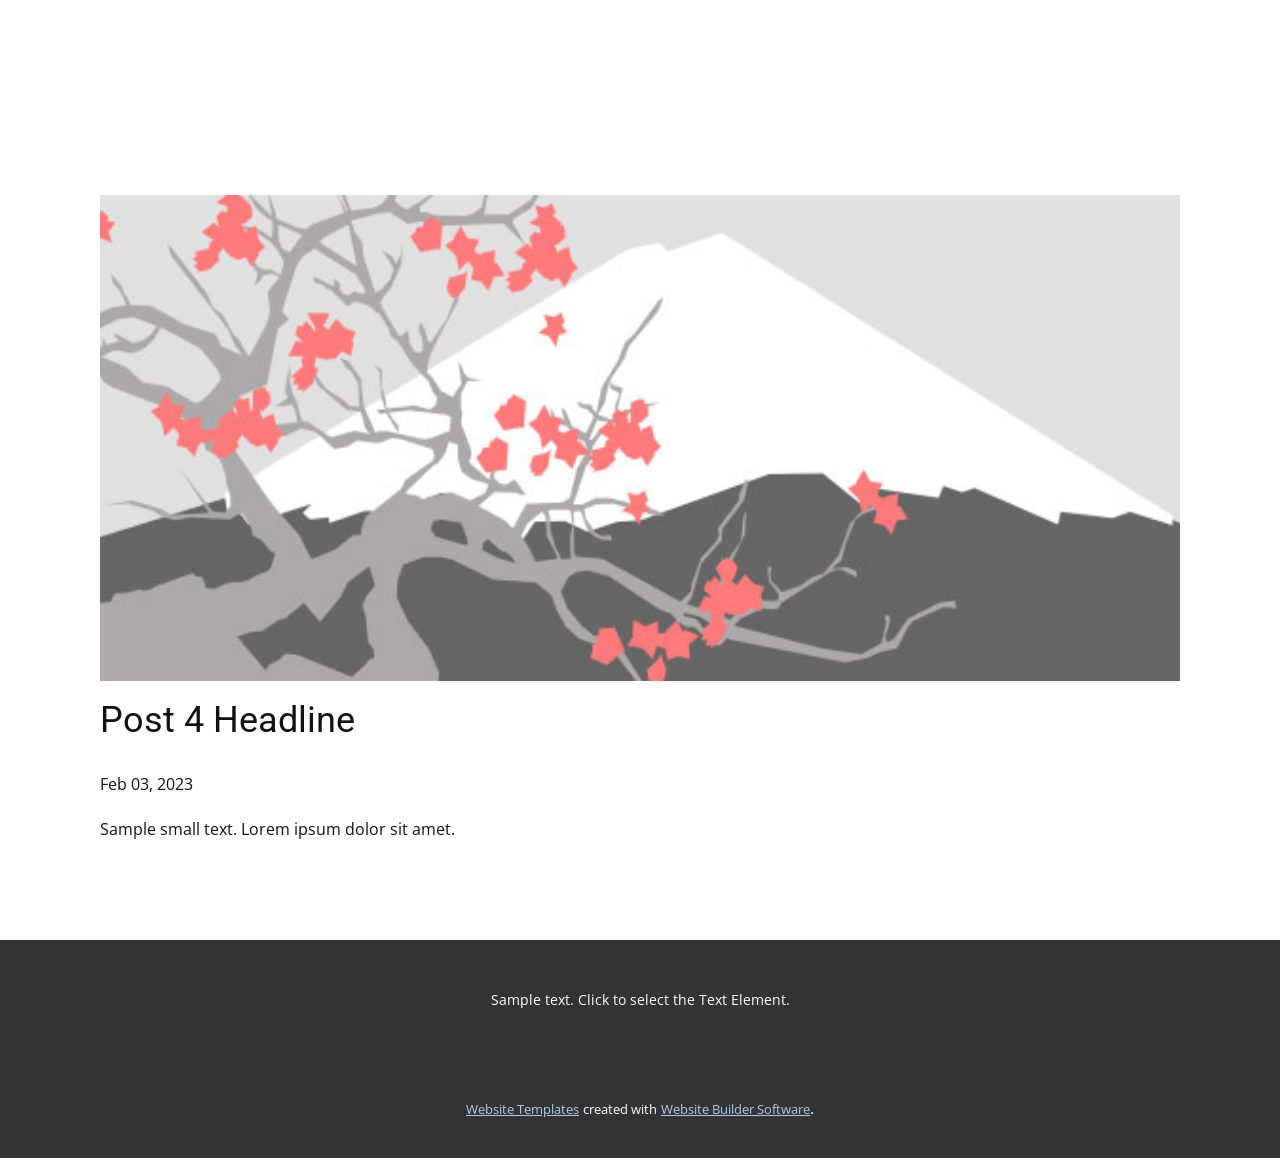
<file: blog/post-3.html>
<!DOCTYPE html>
<html style="font-size: 16px;" lang="en"><head>
    <meta name="viewport" content="width=device-width, initial-scale=1.0">
    <meta charset="utf-8">
    <meta name="keywords" content="Post 1 Headline">
    <meta name="description" content="">
    <title>Post 4 Headline</title>
    <link rel="stylesheet" href="../nicepage.css" media="screen">
<link rel="stylesheet" href="../Post-Template.css" media="screen">
    <script class="u-script" type="text/javascript" src="../jquery.js" defer=""></script>
    <script class="u-script" type="text/javascript" src="../nicepage.js" defer=""></script>
    <meta name="generator" content="Nicepage 5.4.4, nicepage.com">
    <link id="u-theme-google-font" rel="stylesheet" href="https://fonts.googleapis.com/css?family=Roboto:100,100i,300,300i,400,400i,500,500i,700,700i,900,900i|Open+Sans:300,300i,400,400i,500,500i,600,600i,700,700i,800,800i">
    
    
    <script type="application/ld+json">{
		"@context": "http://schema.org",
		"@type": "Organization",
		"name": ""
}</script>
    <meta name="theme-color" content="#478ac9">
  <meta data-intl-tel-input-cdn-path="intlTelInput/"></head>
  <body class="u-body u-xl-mode" data-lang="en"><header class="u-clearfix u-header u-header" id="sec-9606"><div class="u-clearfix u-sheet u-sheet-1"></div></header>
    <section class="u-align-center u-clearfix u-section-1" id="sec-3d50">
      <div class="u-clearfix u-sheet u-valign-middle-md u-valign-middle-sm u-valign-middle-xs u-sheet-1"><!--post_details--><!--post_details_options_json--><!--{"source":""}--><!--/post_details_options_json--><!--blog_post-->
        <div class="u-container-style u-expanded-width u-post-details u-post-details-1">
          <div class="u-container-layout u-valign-middle u-container-layout-1"><!--blog_post_image-->
            <img alt="" class="u-blog-control u-expanded-width u-image u-image-default u-image-1" src="../images/0fd3416c.jpeg"><!--/blog_post_image--><!--blog_post_header-->
            <h2 class="u-blog-control u-text u-text-1">Post 4 Headline</h2><!--/blog_post_header--><!--blog_post_metadata-->
            <div class="u-blog-control u-metadata u-metadata-1"><!--blog_post_metadata_date-->
              <span class="u-meta-date u-meta-icon">Feb 03, 2023</span><!--/blog_post_metadata_date--><!--blog_post_metadata_category-->
              <!--/blog_post_metadata_category--><!--blog_post_metadata_comments-->
              <!--/blog_post_metadata_comments-->
            </div><!--/blog_post_metadata--><!--blog_post_content-->
            <div class="u-align-justify u-blog-control u-post-content u-text u-text-2 fr-view">
  Sample small text. Lorem ipsum dolor sit amet.
  </div><!--/blog_post_content-->
          </div>
        </div><!--/blog_post--><!--/post_details-->
      </div>
    </section>
    
    
    <footer class="u-align-center u-clearfix u-footer u-grey-80 u-footer" id="sec-23e3"><div class="u-clearfix u-sheet u-sheet-1">
        <p class="u-small-text u-text u-text-variant u-text-1">Sample text. Click to select the Text Element.</p>
      </div></footer>
    <section class="u-backlink u-clearfix u-grey-80">
      <a class="u-link" href="https://nicepage.com/website-templates" target="_blank">
        <span>Website Templates</span>
      </a>
      <p class="u-text">
        <span>created with</span>
      </p>
      <a class="u-link" href="" target="_blank">
        <span>Website Builder Software</span>
      </a>. 
    </section>
  
</body></html>
</file>
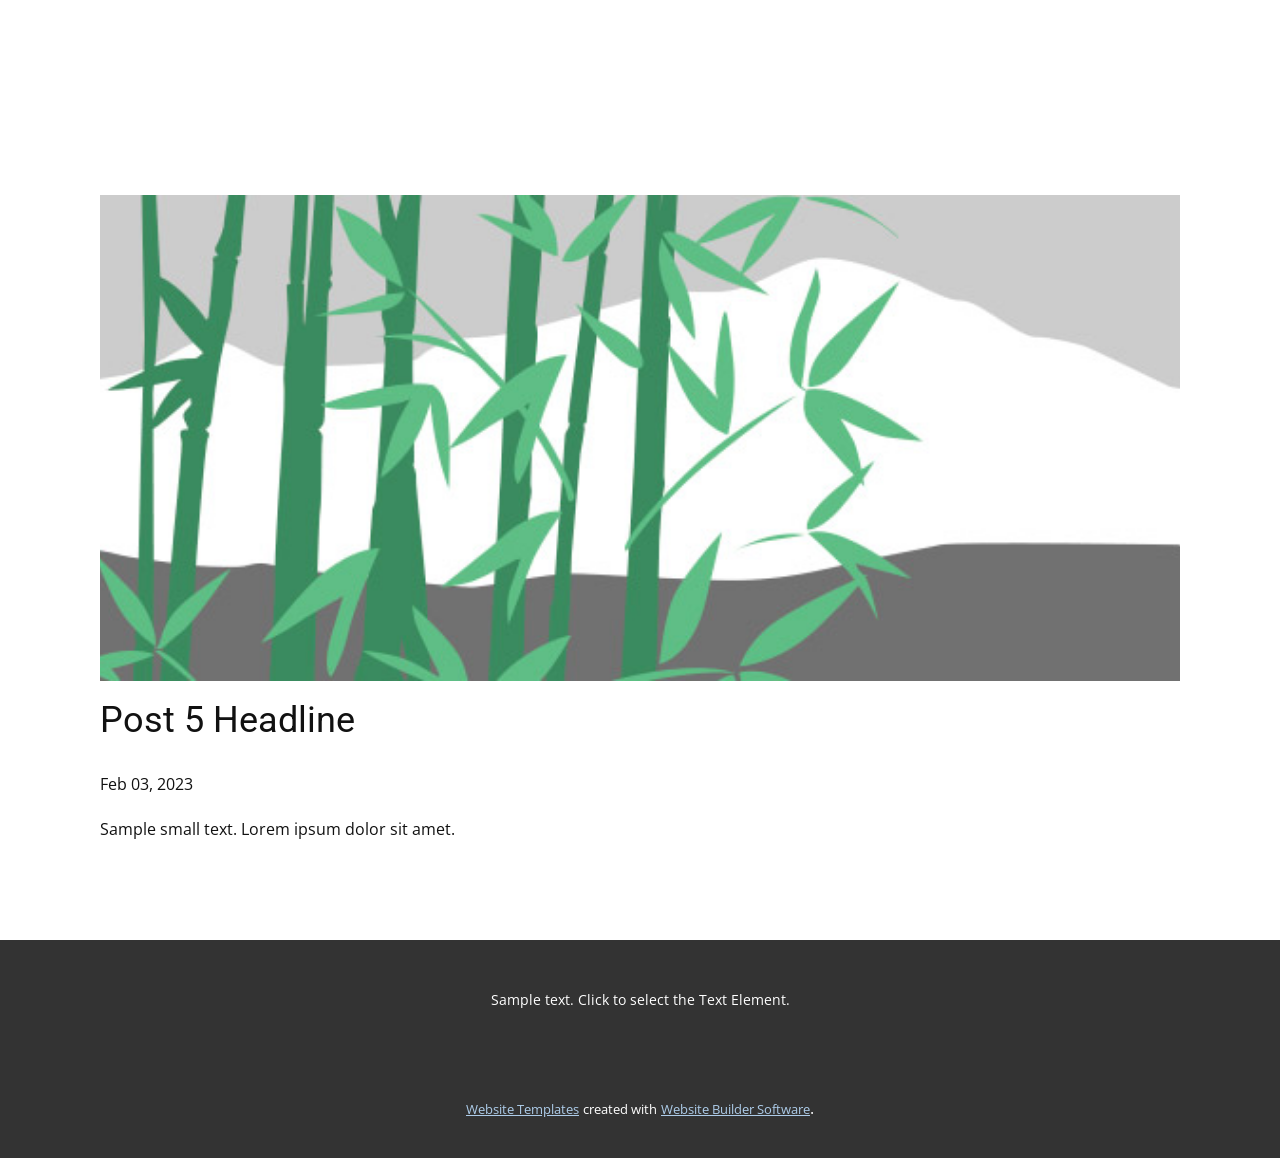
<file: blog/post-4.html>
<!DOCTYPE html>
<html style="font-size: 16px;" lang="en"><head>
    <meta name="viewport" content="width=device-width, initial-scale=1.0">
    <meta charset="utf-8">
    <meta name="keywords" content="Post 1 Headline">
    <meta name="description" content="">
    <title>Post 5 Headline</title>
    <link rel="stylesheet" href="../nicepage.css" media="screen">
<link rel="stylesheet" href="../Post-Template.css" media="screen">
    <script class="u-script" type="text/javascript" src="../jquery.js" defer=""></script>
    <script class="u-script" type="text/javascript" src="../nicepage.js" defer=""></script>
    <meta name="generator" content="Nicepage 5.4.4, nicepage.com">
    <link id="u-theme-google-font" rel="stylesheet" href="https://fonts.googleapis.com/css?family=Roboto:100,100i,300,300i,400,400i,500,500i,700,700i,900,900i|Open+Sans:300,300i,400,400i,500,500i,600,600i,700,700i,800,800i">
    
    
    <script type="application/ld+json">{
		"@context": "http://schema.org",
		"@type": "Organization",
		"name": ""
}</script>
    <meta name="theme-color" content="#478ac9">
  <meta data-intl-tel-input-cdn-path="intlTelInput/"></head>
  <body class="u-body u-xl-mode" data-lang="en"><header class="u-clearfix u-header u-header" id="sec-9606"><div class="u-clearfix u-sheet u-sheet-1"></div></header>
    <section class="u-align-center u-clearfix u-section-1" id="sec-3d50">
      <div class="u-clearfix u-sheet u-valign-middle-md u-valign-middle-sm u-valign-middle-xs u-sheet-1"><!--post_details--><!--post_details_options_json--><!--{"source":""}--><!--/post_details_options_json--><!--blog_post-->
        <div class="u-container-style u-expanded-width u-post-details u-post-details-1">
          <div class="u-container-layout u-valign-middle u-container-layout-1"><!--blog_post_image-->
            <img alt="" class="u-blog-control u-expanded-width u-image u-image-default u-image-1" src="../images/68f64b9d.jpeg"><!--/blog_post_image--><!--blog_post_header-->
            <h2 class="u-blog-control u-text u-text-1">Post 5 Headline</h2><!--/blog_post_header--><!--blog_post_metadata-->
            <div class="u-blog-control u-metadata u-metadata-1"><!--blog_post_metadata_date-->
              <span class="u-meta-date u-meta-icon">Feb 03, 2023</span><!--/blog_post_metadata_date--><!--blog_post_metadata_category-->
              <!--/blog_post_metadata_category--><!--blog_post_metadata_comments-->
              <!--/blog_post_metadata_comments-->
            </div><!--/blog_post_metadata--><!--blog_post_content-->
            <div class="u-align-justify u-blog-control u-post-content u-text u-text-2 fr-view">
  Sample small text. Lorem ipsum dolor sit amet.
  </div><!--/blog_post_content-->
          </div>
        </div><!--/blog_post--><!--/post_details-->
      </div>
    </section>
    
    
    <footer class="u-align-center u-clearfix u-footer u-grey-80 u-footer" id="sec-23e3"><div class="u-clearfix u-sheet u-sheet-1">
        <p class="u-small-text u-text u-text-variant u-text-1">Sample text. Click to select the Text Element.</p>
      </div></footer>
    <section class="u-backlink u-clearfix u-grey-80">
      <a class="u-link" href="https://nicepage.com/website-templates" target="_blank">
        <span>Website Templates</span>
      </a>
      <p class="u-text">
        <span>created with</span>
      </p>
      <a class="u-link" href="" target="_blank">
        <span>Website Builder Software</span>
      </a>. 
    </section>
  
</body></html>
</file>
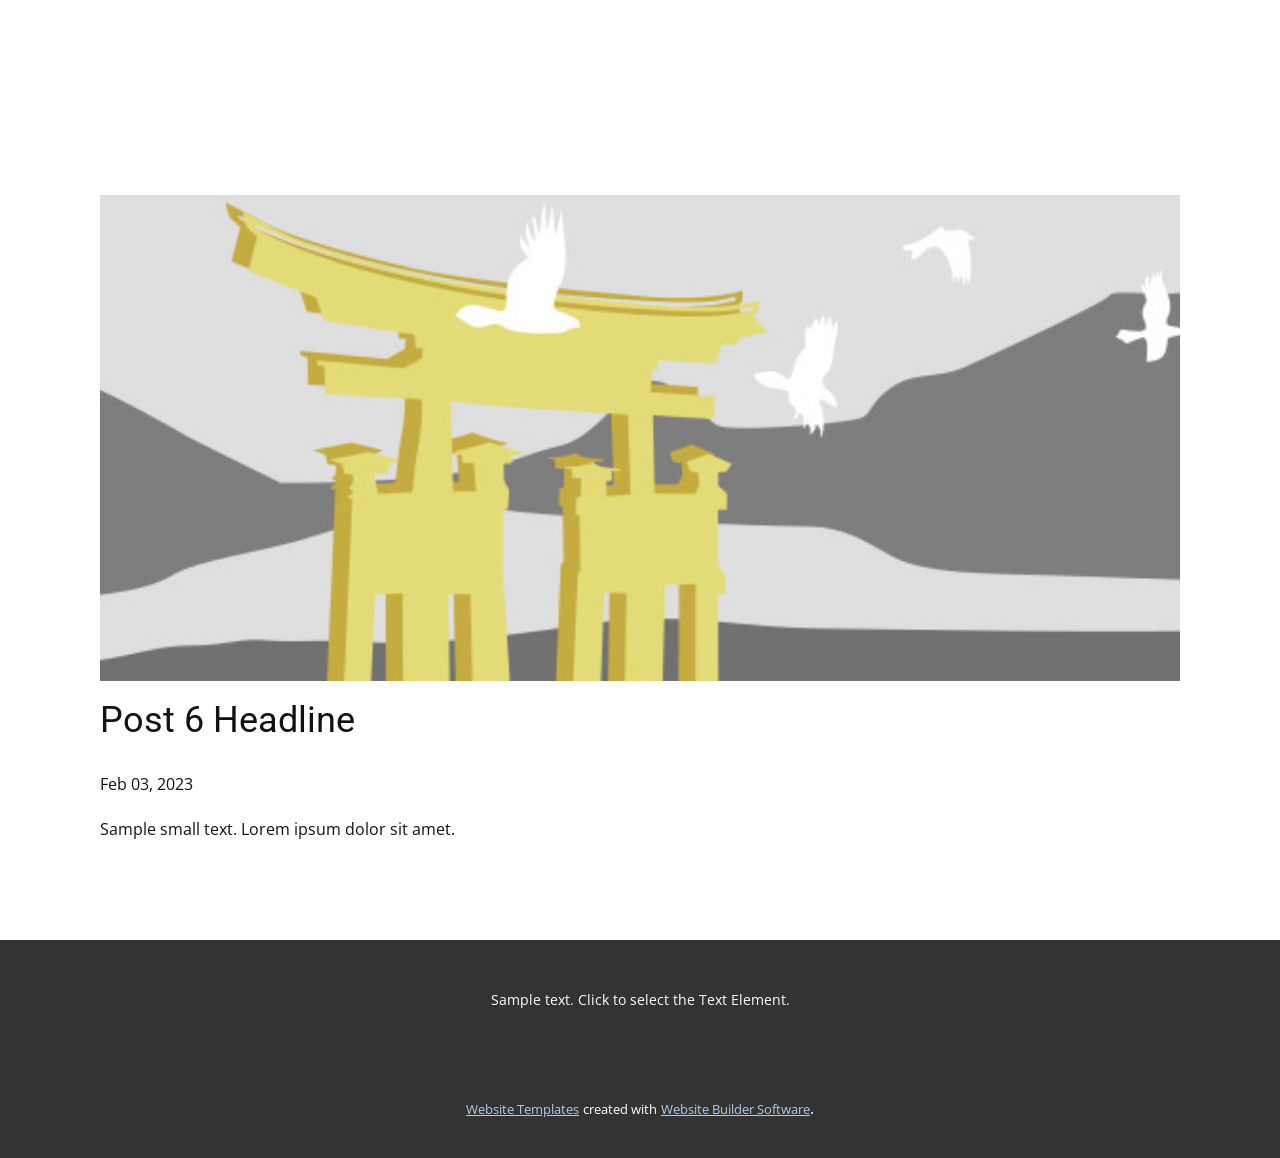
<file: blog/post-5.html>
<!DOCTYPE html>
<html style="font-size: 16px;" lang="en"><head>
    <meta name="viewport" content="width=device-width, initial-scale=1.0">
    <meta charset="utf-8">
    <meta name="keywords" content="Post 1 Headline">
    <meta name="description" content="">
    <title>Post 6 Headline</title>
    <link rel="stylesheet" href="../nicepage.css" media="screen">
<link rel="stylesheet" href="../Post-Template.css" media="screen">
    <script class="u-script" type="text/javascript" src="../jquery.js" defer=""></script>
    <script class="u-script" type="text/javascript" src="../nicepage.js" defer=""></script>
    <meta name="generator" content="Nicepage 5.4.4, nicepage.com">
    <link id="u-theme-google-font" rel="stylesheet" href="https://fonts.googleapis.com/css?family=Roboto:100,100i,300,300i,400,400i,500,500i,700,700i,900,900i|Open+Sans:300,300i,400,400i,500,500i,600,600i,700,700i,800,800i">
    
    
    <script type="application/ld+json">{
		"@context": "http://schema.org",
		"@type": "Organization",
		"name": ""
}</script>
    <meta name="theme-color" content="#478ac9">
  <meta data-intl-tel-input-cdn-path="intlTelInput/"></head>
  <body class="u-body u-xl-mode" data-lang="en"><header class="u-clearfix u-header u-header" id="sec-9606"><div class="u-clearfix u-sheet u-sheet-1"></div></header>
    <section class="u-align-center u-clearfix u-section-1" id="sec-3d50">
      <div class="u-clearfix u-sheet u-valign-middle-md u-valign-middle-sm u-valign-middle-xs u-sheet-1"><!--post_details--><!--post_details_options_json--><!--{"source":""}--><!--/post_details_options_json--><!--blog_post-->
        <div class="u-container-style u-expanded-width u-post-details u-post-details-1">
          <div class="u-container-layout u-valign-middle u-container-layout-1"><!--blog_post_image-->
            <img alt="" class="u-blog-control u-expanded-width u-image u-image-default u-image-1" src="../images/8ad73f3c.jpeg"><!--/blog_post_image--><!--blog_post_header-->
            <h2 class="u-blog-control u-text u-text-1">Post 6 Headline</h2><!--/blog_post_header--><!--blog_post_metadata-->
            <div class="u-blog-control u-metadata u-metadata-1"><!--blog_post_metadata_date-->
              <span class="u-meta-date u-meta-icon">Feb 03, 2023</span><!--/blog_post_metadata_date--><!--blog_post_metadata_category-->
              <!--/blog_post_metadata_category--><!--blog_post_metadata_comments-->
              <!--/blog_post_metadata_comments-->
            </div><!--/blog_post_metadata--><!--blog_post_content-->
            <div class="u-align-justify u-blog-control u-post-content u-text u-text-2 fr-view">
  Sample small text. Lorem ipsum dolor sit amet.
  </div><!--/blog_post_content-->
          </div>
        </div><!--/blog_post--><!--/post_details-->
      </div>
    </section>
    
    
    <footer class="u-align-center u-clearfix u-footer u-grey-80 u-footer" id="sec-23e3"><div class="u-clearfix u-sheet u-sheet-1">
        <p class="u-small-text u-text u-text-variant u-text-1">Sample text. Click to select the Text Element.</p>
      </div></footer>
    <section class="u-backlink u-clearfix u-grey-80">
      <a class="u-link" href="https://nicepage.com/website-templates" target="_blank">
        <span>Website Templates</span>
      </a>
      <p class="u-text">
        <span>created with</span>
      </p>
      <a class="u-link" href="" target="_blank">
        <span>Website Builder Software</span>
      </a>. 
    </section>
  
</body></html>
</file>
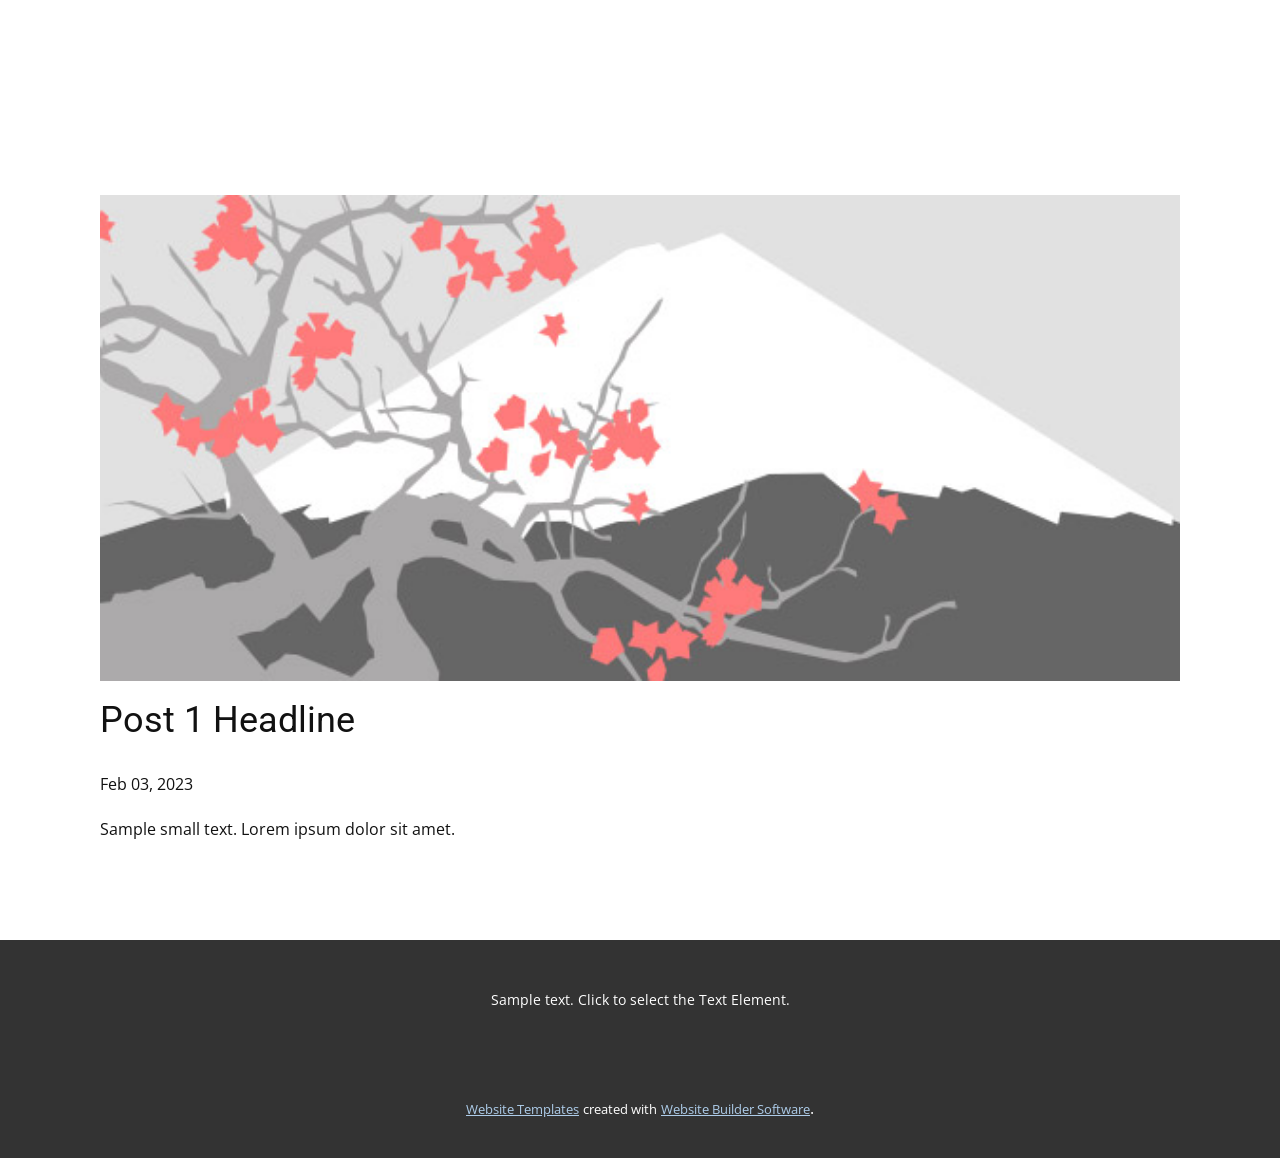
<file: blog/post.html>
<!DOCTYPE html>
<html style="font-size: 16px;" lang="en"><head>
    <meta name="viewport" content="width=device-width, initial-scale=1.0">
    <meta charset="utf-8">
    <meta name="keywords" content="Post 1 Headline">
    <meta name="description" content="">
    <title>Post 1 Headline</title>
    <link rel="stylesheet" href="../nicepage.css" media="screen">
<link rel="stylesheet" href="../Post-Template.css" media="screen">
    <script class="u-script" type="text/javascript" src="../jquery.js" defer=""></script>
    <script class="u-script" type="text/javascript" src="../nicepage.js" defer=""></script>
    <meta name="generator" content="Nicepage 5.4.4, nicepage.com">
    <link id="u-theme-google-font" rel="stylesheet" href="https://fonts.googleapis.com/css?family=Roboto:100,100i,300,300i,400,400i,500,500i,700,700i,900,900i|Open+Sans:300,300i,400,400i,500,500i,600,600i,700,700i,800,800i">
    
    
    <script type="application/ld+json">{
		"@context": "http://schema.org",
		"@type": "Organization",
		"name": ""
}</script>
    <meta name="theme-color" content="#478ac9">
  <meta data-intl-tel-input-cdn-path="intlTelInput/"></head>
  <body class="u-body u-xl-mode" data-lang="en"><header class="u-clearfix u-header u-header" id="sec-9606"><div class="u-clearfix u-sheet u-sheet-1"></div></header>
    <section class="u-align-center u-clearfix u-section-1" id="sec-3d50">
      <div class="u-clearfix u-sheet u-valign-middle-md u-valign-middle-sm u-valign-middle-xs u-sheet-1"><!--post_details--><!--post_details_options_json--><!--{"source":""}--><!--/post_details_options_json--><!--blog_post-->
        <div class="u-container-style u-expanded-width u-post-details u-post-details-1">
          <div class="u-container-layout u-valign-middle u-container-layout-1"><!--blog_post_image-->
            <img alt="" class="u-blog-control u-expanded-width u-image u-image-default u-image-1" src="../images/0fd3416c.jpeg"><!--/blog_post_image--><!--blog_post_header-->
            <h2 class="u-blog-control u-text u-text-1">Post 1 Headline</h2><!--/blog_post_header--><!--blog_post_metadata-->
            <div class="u-blog-control u-metadata u-metadata-1"><!--blog_post_metadata_date-->
              <span class="u-meta-date u-meta-icon">Feb 03, 2023</span><!--/blog_post_metadata_date--><!--blog_post_metadata_category-->
              <!--/blog_post_metadata_category--><!--blog_post_metadata_comments-->
              <!--/blog_post_metadata_comments-->
            </div><!--/blog_post_metadata--><!--blog_post_content-->
            <div class="u-align-justify u-blog-control u-post-content u-text u-text-2 fr-view">
  Sample small text. Lorem ipsum dolor sit amet.
  </div><!--/blog_post_content-->
          </div>
        </div><!--/blog_post--><!--/post_details-->
      </div>
    </section>
    
    
    <footer class="u-align-center u-clearfix u-footer u-grey-80 u-footer" id="sec-23e3"><div class="u-clearfix u-sheet u-sheet-1">
        <p class="u-small-text u-text u-text-variant u-text-1">Sample text. Click to select the Text Element.</p>
      </div></footer>
    <section class="u-backlink u-clearfix u-grey-80">
      <a class="u-link" href="https://nicepage.com/website-templates" target="_blank">
        <span>Website Templates</span>
      </a>
      <p class="u-text">
        <span>created with</span>
      </p>
      <a class="u-link" href="" target="_blank">
        <span>Website Builder Software</span>
      </a>. 
    </section>
  
</body></html>
</file>
<file: About.css>
.u-section-1 .u-sheet-1 {
  min-height: 400px;
}
</file>
<file: Contact.css>
.u-section-1 .u-sheet-1 {
  min-height: 400px;
}
</file>
<file: Home.css>
.u-section-1 {
  background-image: url("images/5689d9185ed15323ea6281e49a440415.gif");
}

.u-section-1 .u-sheet-1 {
  min-height: 1892px;
}

.u-section-1 .u-text-1 {
  font-family: Spectral;
  font-size: 3rem;
  margin: 385px 384px 60px 326px;
}

@media (max-width: 1199px) {
  .u-section-1 .u-sheet-1 {
    min-height: 941px;
  }

  .u-section-1 .u-text-1 {
    margin-right: 284px;
    margin-left: 226px;
  }
}

@media (max-width: 991px) {
  .u-section-1 .u-text-1 {
    font-size: 2.25rem;
    margin-right: 174px;
    margin-left: 116px;
  }
}

@media (max-width: 767px) {
  .u-section-1 .u-sheet-1 {
    min-height: 917px;
  }

  .u-section-1 .u-text-1 {
    font-size: 1.875rem;
    margin-right: 84px;
    margin-left: 26px;
  }
}

@media (max-width: 575px) {
  .u-section-1 .u-sheet-1 {
    min-height: 1095px;
  }

  .u-section-1 .u-text-1 {
    font-size: 1.25rem;
    width: auto;
    margin-top: 224px;
    margin-right: -50px;
    margin-left: 50px;
  }
}
</file>
<file: Page-1.css>
.u-section-1 .u-sheet-1 {
  min-height: 400px;
}

.u-section-1 .u-layout-wrap-1 {
  margin-top: 60px;
  margin-bottom: 60px;
  position: relative;
}

.u-section-1 .u-image-1 {
  min-height: 400px;
  background-image: url("[data-uri]");
}

.u-section-1 .u-container-layout-1 {
  padding: 0 30px;
}

.u-section-1 .u-layout-cell-2 {
  min-height: 400px;
}

.u-section-1 .u-container-layout-2 {
  padding: 30px;
}

.u-section-1 .u-text-1 {
  margin: 0 auto;
}

.u-section-1 .u-text-2 {
  margin: 20px auto 0;
}

@media (max-width: 1199px) {
  .u-section-1 .u-sheet-1 {
    min-height: 330px;
  }

  .u-section-1 .u-image-1 {
    min-height: 330px;
  }

  .u-section-1 .u-layout-cell-2 {
    min-height: 330px;
  }
}

@media (max-width: 991px) {
  .u-section-1 .u-sheet-1 {
    min-height: 253px;
  }

  .u-section-1 .u-image-1 {
    min-height: 253px;
  }

  .u-section-1 .u-layout-cell-2 {
    min-height: 100px;
  }
}

@media (max-width: 767px) {
  .u-section-1 .u-sheet-1 {
    min-height: 480px;
  }

  .u-section-1 .u-image-1 {
    min-height: 380px;
  }

  .u-section-1 .u-container-layout-1 {
    padding-left: 10px;
    padding-right: 10px;
  }

  .u-section-1 .u-container-layout-2 {
    padding-left: 10px;
    padding-right: 10px;
  }
}

@media (max-width: 575px) {
  .u-section-1 .u-sheet-1 {
    min-height: 339px;
  }

  .u-section-1 .u-image-1 {
    min-height: 239px;
  }
} .u-section-2 {
  background-image: linear-gradient(0deg, rgba(0,0,0,0.55), rgba(0,0,0,0.55)), url("[data-uri]");
  background-position: 50% 50%;
}

.u-section-2 .u-sheet-1 {
  min-height: 800px;
}

.u-section-2 .u-text-1 {
  font-size: 6rem;
  font-weight: 700;
  margin: 60px auto 0;
}

.u-section-2 .u-text-2 {
  margin: 30px auto 0;
}

.u-section-2 .u-btn-1 {
  background-image: none;
  text-transform: uppercase;
  font-weight: 700;
  margin: 40px auto 60px;
}

@media (max-width: 1199px) {
  .u-section-2 .u-sheet-1 {
    min-height: 660px;
  }
}

@media (max-width: 991px) {
  .u-section-2 .u-sheet-1 {
    min-height: 506px;
  }
}

@media (max-width: 767px) {
  .u-section-2 .u-sheet-1 {
    min-height: 380px;
  }
}

@media (max-width: 575px) {
  .u-section-2 .u-sheet-1 {
    min-height: 239px;
  }

  .u-section-2 .u-text-1 {
    font-size: 3.75rem;
  }
}
</file>
<file: Blog-Template.css>
.u-section-1 .u-sheet-1 {
  min-height: 561px;
}

.u-section-1 .u-repeater-1 {
  margin-top: 60px;
  margin-bottom: 60px;
  min-height: 441px;
  grid-template-columns: calc(33.3333% - 15px) calc(33.3333% - 15px) calc(33.3333% - 15px);
  height: auto;
  grid-gap: 22px;
}

.u-section-1 .u-repeater-item-1 {
  background-image: none;
}

.u-section-1 .u-container-layout-1 {
  padding: 30px 20px;
}

.u-section-1 .u-text-1 {
  margin-top: 0;
  margin-bottom: 0;
}

.u-section-1 .u-image-1 {
  height: 222px;
  margin-top: 17px;
  margin-bottom: 0;
}

.u-section-1 .u-text-2 {
  margin-top: 20px;
  margin-bottom: 0;
}

.u-section-1 .u-btn-1 {
  background-image: none;
  border-style: none none solid;
  margin: 17px auto 0 0;
  padding: 0;
}

.u-section-1 .u-container-layout-2 {
  padding: 30px 20px;
}

.u-section-1 .u-text-3 {
  margin-top: 0;
  margin-bottom: 0;
}

.u-section-1 .u-image-2 {
  height: 222px;
  margin-top: 17px;
  margin-bottom: 0;
}

.u-section-1 .u-text-4 {
  margin-top: 20px;
  margin-bottom: 0;
}

.u-section-1 .u-btn-2 {
  background-image: none;
  border-style: none none solid;
  margin: 17px auto 0 0;
  padding: 0;
}

.u-section-1 .u-container-layout-3 {
  padding: 30px 20px;
}

.u-section-1 .u-text-5 {
  margin-top: 0;
  margin-bottom: 0;
}

.u-section-1 .u-image-3 {
  height: 222px;
  margin-top: 17px;
  margin-bottom: 0;
}

.u-section-1 .u-text-6 {
  margin-top: 20px;
  margin-bottom: 0;
}

.u-section-1 .u-btn-3 {
  background-image: none;
  border-style: none none solid;
  margin: 17px auto 0 0;
  padding: 0;
}

@media (max-width: 1199px) {
  .u-section-1 .u-sheet-1 {
    min-height: 484px;
  }

  .u-section-1 .u-repeater-1 {
    min-height: 364px;
    grid-template-columns: repeat(3, calc(33.333333333333336% - 15px));
  }
}

@media (max-width: 991px) {
  .u-section-1 .u-sheet-1 {
    min-height: 956px;
  }

  .u-section-1 .u-repeater-1 {
    min-height: 836px;
    grid-template-columns: repeat(2, calc(50% - 11.25px));
  }
}

@media (max-width: 767px) {
  .u-section-1 .u-repeater-1 {
    grid-template-columns: 100%;
  }

  .u-section-1 .u-container-layout-1 {
    padding-left: 10px;
    padding-right: 10px;
  }

  .u-section-1 .u-image-1 {
    height: 278px;
  }

  .u-section-1 .u-container-layout-2 {
    padding-left: 10px;
    padding-right: 10px;
  }

  .u-section-1 .u-image-2 {
    height: 278px;
  }

  .u-section-1 .u-container-layout-3 {
    padding-left: 10px;
    padding-right: 10px;
  }

  .u-section-1 .u-image-3 {
    height: 278px;
  }
}
</file>
<file: Post-Template.css>
.u-section-1 .u-sheet-1 {
  min-height: 835px;
}

.u-section-1 .u-post-details-1 {
  min-height: 375px;
  margin-top: 60px;
  margin-bottom: -10px;
}

.u-section-1 .u-container-layout-1 {
  padding: 30px;
}

.u-section-1 .u-image-1 {
  height: 486px;
  margin-top: 0;
  margin-bottom: 0;
  margin-left: 0;
}

.u-section-1 .u-text-1 {
  margin-top: 20px;
  margin-bottom: 0;
  margin-left: 0;
}

.u-section-1 .u-metadata-1 {
  margin-top: 30px;
  margin-bottom: 0;
  margin-left: 0;
}

.u-section-1 .u-text-2 {
  margin-bottom: 0;
  margin-top: 20px;
  margin-left: 0;
}

@media (max-width: 1199px) {
  .u-section-1 .u-image-1 {
    margin-left: initial;
  }
}

@media (max-width: 991px) {
  .u-section-1 .u-sheet-1 {
    min-height: 782px;
  }

  .u-section-1 .u-post-details-1 {
    margin-bottom: 60px;
  }

  .u-section-1 .u-image-1 {
    height: 423px;
    margin-left: initial;
  }
}

@media (max-width: 767px) {
  .u-section-1 .u-sheet-1 {
    min-height: 722px;
  }

  .u-section-1 .u-container-layout-1 {
    padding-left: 10px;
    padding-right: 10px;
  }

  .u-section-1 .u-image-1 {
    height: 354px;
    margin-top: 9px;
    margin-left: initial;
  }
}

@media (max-width: 575px) {
  .u-section-1 .u-sheet-1 {
    min-height: 656px;
  }

  .u-section-1 .u-image-1 {
    height: 275px;
    margin-left: initial;
  }
}
</file>
